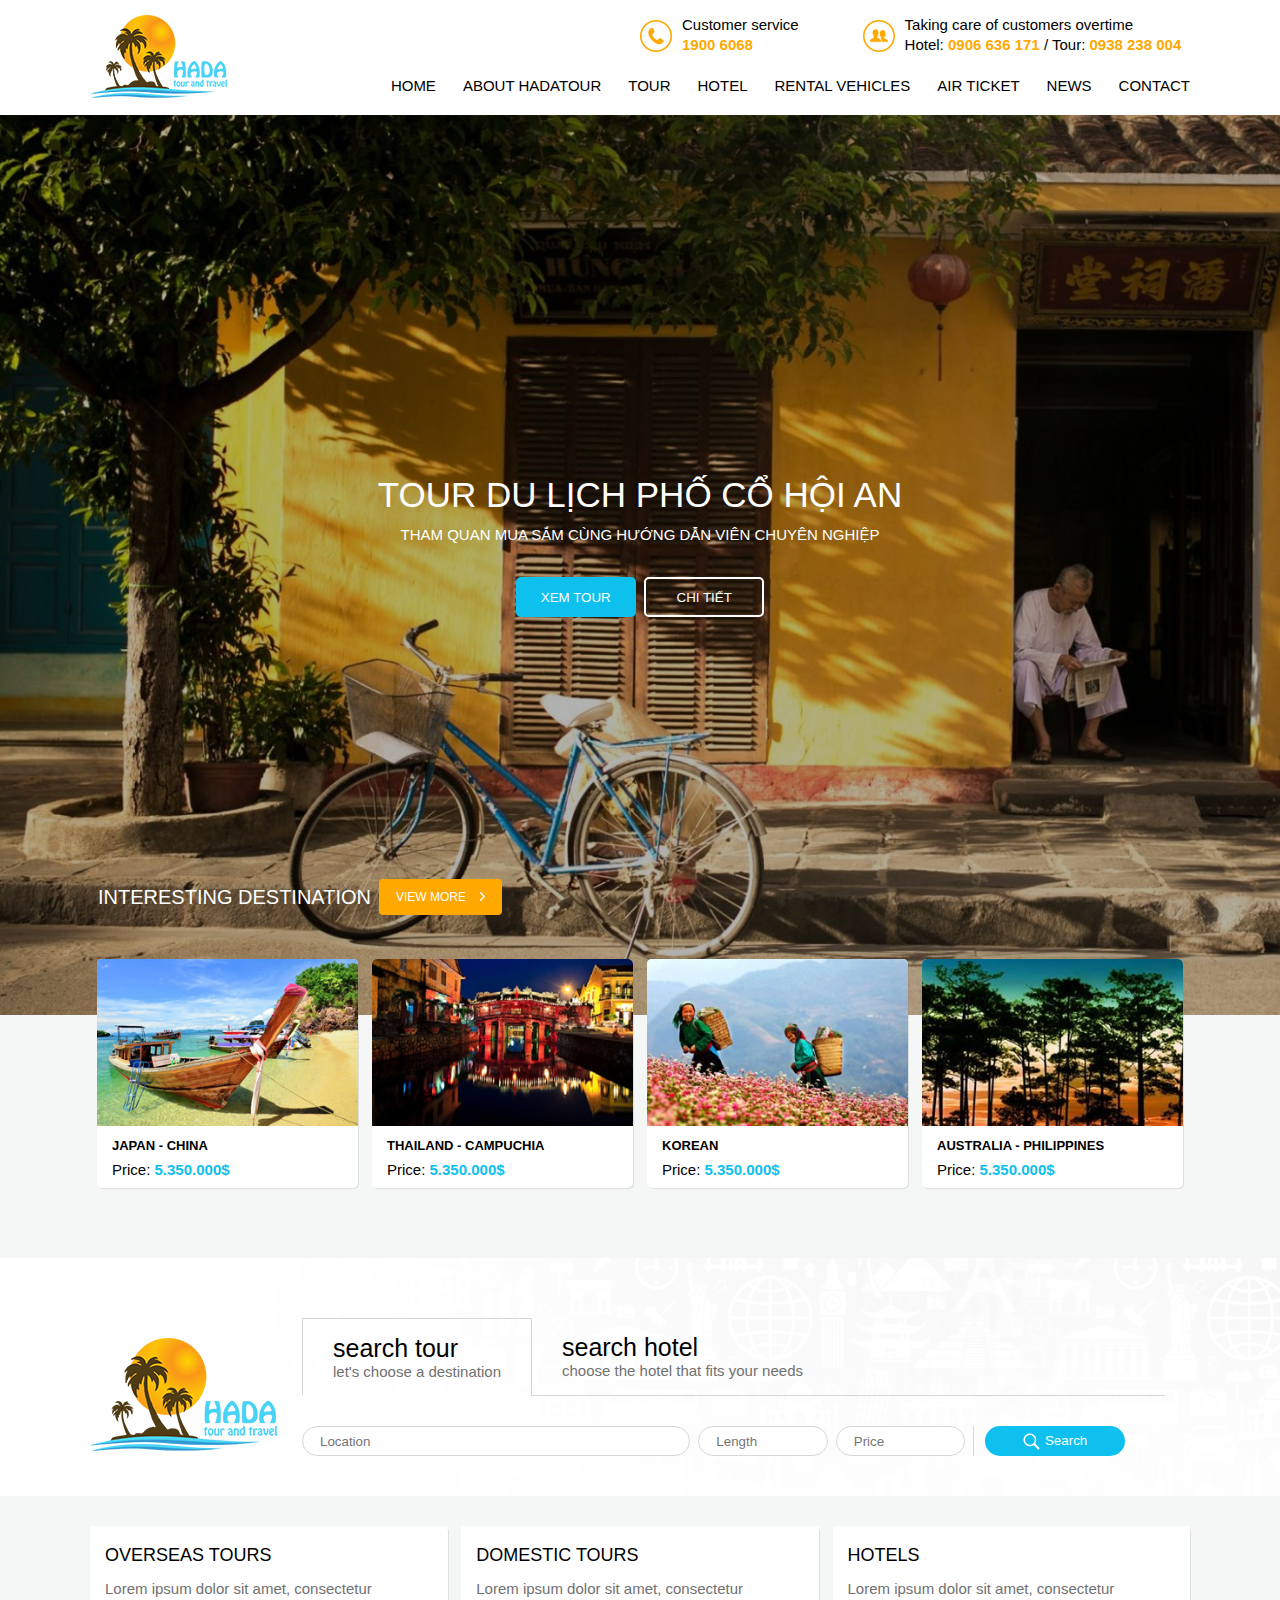
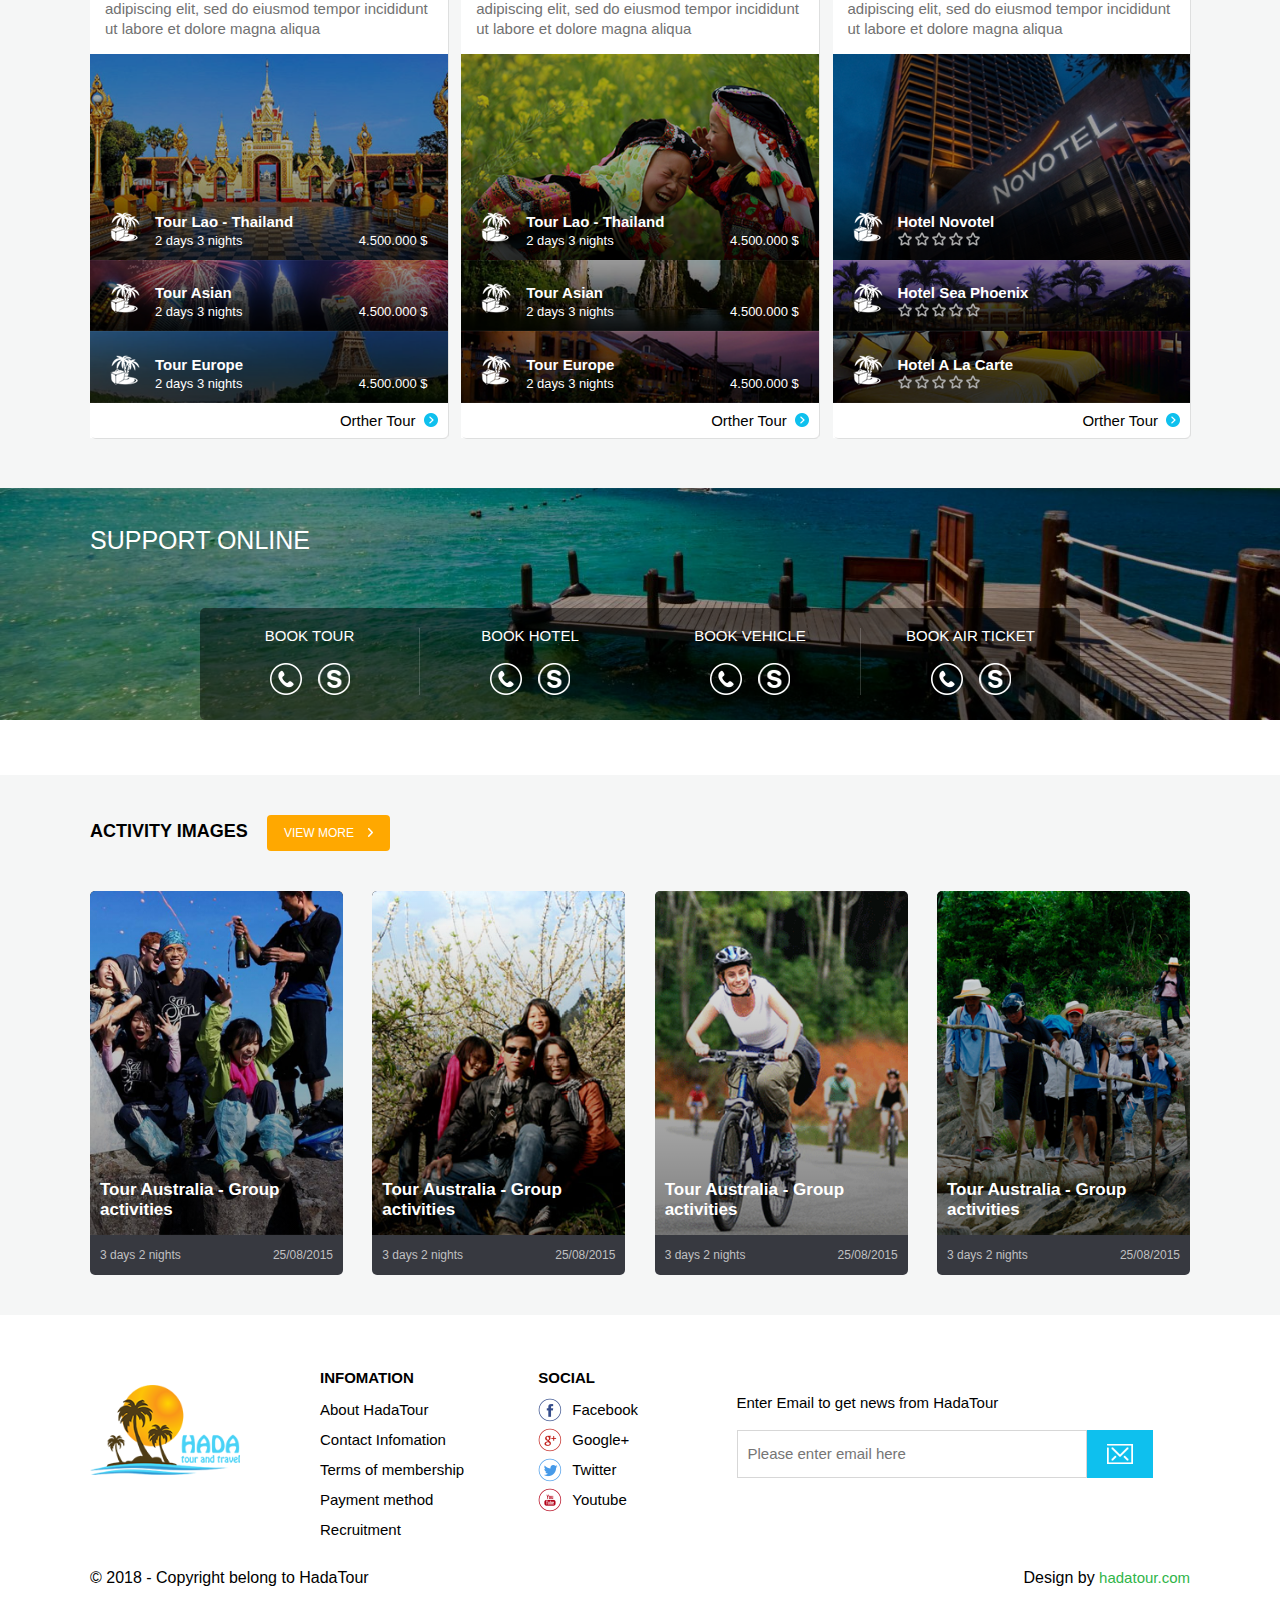
<file: HadaTour/index.html>
<!DOCTYPE html>
<html lang="en">
<head>
  <meta charset="UTF-8">
  <meta name="viewport" content="width=device-width, initial-scale=1.0">
  <meta http-equiv="X-UA-Compatible" content="ie=edge">
  <link rel="stylesheet" href="css/style.css">
  <title>Hada Tour</title>
</head>
<body>
  <header class="page-header">
    <div class="container">
      <a class="header-left" href="#"><img class="logo" src="images/logo.png" alt="logo"></a>
      <div class="header-right">
        <div class="contact">
          <div class="contact-element element-right">
            <span class="normal-text header-text">Taking care of customers overtime</span>
            <span class="normal-text header-text">Hotel: <span class="phone-number">0906 636 171</span> / Tour: <span class="phone-number">0938 238 004</span></span> 
          </div>
          <div class="contact-element element-left">
            <span class="normal-text header-text">Customer service</span>
            <span class="phone-number header-text">1900 6068</span>
          </div>
        </div>
        <nav class="nav-bar">
          <ul class="menu-list">
            <li class="menu-item"><a class="normal-text" href="#">home</a></li>
            <li class="menu-item"><a class="normal-text" href="#">about hadatour</a></li>
            <li class="menu-item"><a class="normal-text" href="#">tour</a></li>
            <li class="menu-item"><a class="normal-text" href="#">hotel</a></li>
            <li class="menu-item"><a class="normal-text" href="#">rental vehicles</a></li>
            <li class="menu-item"><a class="normal-text" href="#">air ticket</a></li>
            <li class="menu-item"><a class="normal-text" href="#">news</a></li>
            <li class="menu-item"><a class="normal-text" href="#">contact</a></li>
          </ul>
          <span class="icon-menu"></span>
        </nav>
      </div>
    </div>
  </header>
  <main class="page-main">
    <section class="destination">
      <div class="background">
        <div class="container">
          <div class="title-group">
            <h4 class="title-name">tour du lịch phố cổ hội an</h4>
            <p class="title-content">tham quan mua sắm cùng hướng dẫn viên chuyên nghiệp</p>
            <button class="btn btn-blue">xem tour</button>
            <button class="btn btn-detail">chi tiết</button>
          </div>
          <div class="destination-view-more">
            <h4 class="title">interesting destination</h4>
            <button class="btn btn-view-more"><span class="btn-name">view more</span></button>
          </div>
        </div>
      </div>
      <div class="destination-hot">
        <div class="container">
          <ul class="destination-list">
            <li class="destination-item">
              <article class="border-destination-item">
                <a href="#"><img class="destination-image" src="images/tour-1.png" alt="destination image"></a>
                <h4 class="destination-name"><a class="normal-text" href="#">japan - china</a></h4>
                <span class="destination-price">Price: <span class="price">5.350.000$</span></span>
              </article>
            </li>
            <li class="destination-item">
              <article class="border-destination-item">
                <a href="#"><img class="destination-image" src="images/tour-2.png" alt="destination image"></a>
                <h4 class="destination-name"><a class="normal-text" href="#">Thailand - campuchia</a></h4>
                <span class="destination-price">Price: <span class="price">5.350.000$</span></span>
              </article>
            </li>
            <li class="destination-item">
              <article class="border-destination-item">
                <a href="#"><img class="destination-image" src="images/tour-3.png" alt="destination image"></a>
                <h4 class="destination-name"><a class="normal-text" href="#">Korean</a></h4>
                <span class="destination-price">Price: <span class="price">5.350.000$</span></span>
              </article>
            </li>
            <li class="destination-item">
              <article class="border-destination-item">
                <a href="#"><img class="destination-image" src="images/tour-4.png" alt="destination image"></a>
                <h4 class="destination-name"><a class="normal-text" href="#">Australia - Philippines</a></h4>
                <span class="destination-price">Price: <span class="price">5.350.000$</span></span>
              </article>
            </li>
          </ul>
        </div>
      </div>
    </section>
    <section class="tab-search">
      <div class="container">
        <img class="logo" src="images/logo187x113.png" alt="logo">
        <div class="tab">
          <ul class="nav-tab">
            <li class="nav-item">
              <button class="btn btn-tab" id="tab-search-tour"><h4 class="normal-text title-btn">search tour</h4><span class="detail-btn">let's choose a destination</span></button>
            </li>
            <li class="nav-item">
              <button class="btn btn-tab" id="tab-search-hotel"><h4 class="normal-text title-btn">search hotel</h4><span class="detail-btn">choose the hotel that fits your needs</span></button>
            </li>
          </ul>
          <div id="search-tour" class="content-tab">
            <form class="form-search" action="">
              <input class="input-search" id="location-search" type="text" placeholder="Location">
              <input class="input-search" id="length-search" type="text" placeholder="Length">
              <input class="input-search" id="price-search" type="text" placeholder="Price">
              <span class="line"></span>
              <button class="btn btn-search" type="submit"><span class="icon-search"></span><span class="btn-name">Search</span></button>
            </form>
          </div>
          <div id="search-hotel" style="display: none;" class="content-tab">
            <form class="form-search" action="">
              <input class="input-search" id="location-search" type="text" placeholder="Location">
              <input class="input-search" id="name-search" type="text" placeholder="Name">
              <input class="input-search" id="price-search" type="text" placeholder="Price">
              <span></span>
              <button class="btn btn-search" type="submit"><span class="icon-search"></span><span class="btn-name">Search</span></button>
            </form>
          </div>
        </div>
      </div>
    </section>
    <section class="detail-tour">
      <div class="container">
        <ul class="detail-tour-list">
          <li class="detail-tour-item">
            <article class="item-border">
              <h4 class="detail-title">Overseas tours</h4>
              <p class="detail-content">Lorem ipsum dolor sit amet, consectetur adipiscing elit, sed do eiusmod tempor incididunt ut labore et dolore magna aliqua</p>
              <div class="group-info first">
                <img class="image-tour" src="images/tour-5.png" alt="image tour">
                <div class="infor-tour">
                  <h4 class="tour-name">Tour Lao - Thailand</h4>
                  <span class="tour-length">2 days 3 nights</span>
                  <span class="tour-price">4.500.000 $</span>
                </div>
              </div>
              <div class="group-info second">
                <img class="image-tour" src="images/tour-6.png" alt="image tour">
                <div class="infor-tour">
                  <h4 class="tour-name">Tour Asian</h4>
                  <span class="tour-length">2 days 3 nights</span>
                  <span class="tour-price">4.500.000 $</span>
                </div>
              </div>
              <div class="group-info thirt">
                <img class="image-tour" src="images/tour-7.png" alt="image tour">
                <div class="infor-tour">
                  <h4 class="tour-name">Tour Europe</h4>
                  <span class="tour-length">2 days 3 nights</span>
                  <span class="tour-price">4.500.000 $</span>
                </div>
              </div>
              <a class="normal-text" href="#"><span class="more-tour">Orther Tour</span></a>
            </article>
          </li>
          <li class="detail-tour-item">
            <article class="item-border">
              <h4 class="detail-title">domestic tours </h4>
              <p class="detail-content">Lorem ipsum dolor sit amet, consectetur adipiscing elit, sed do eiusmod tempor incididunt ut labore et dolore magna aliqua</p>
              <div class="group-info first">
                <img class="image-tour" src="images/tour-8.png" alt="image tour">
                <div class="infor-tour">
                  <h4 class="tour-name">Tour Lao - Thailand</h4>
                  <span class="tour-length">2 days 3 nights</span>
                  <span class="tour-price">4.500.000 $</span>
                </div>
              </div>
              <div class="group-info second">
                <img class="image-tour" src="images/tour-9.png" alt="image tour">
                <div class="infor-tour">
                  <h4 class="tour-name">Tour Asian</h4>
                  <span class="tour-length">2 days 3 nights</span>
                  <span class="tour-price">4.500.000 $</span>
                </div>
              </div>
              <div class="group-info thirt">
                <img class="image-tour" src="images/tour-10.png" alt="image tour">
                <div class="infor-tour">
                  <h4 class="tour-name">Tour Europe</h4>
                  <span class="tour-length">2 days 3 nights</span>
                  <span class="tour-price">4.500.000 $</span>
                </div>
              </div>
              <a class="normal-text" href="#"><span class="more-tour">Orther Tour</span></a>
            </article>
          </li>
          <li class="detail-tour-item">
            <article class="item-border">
              <h4 class="detail-title">Hotels</h4>
              <p class="detail-content">Lorem ipsum dolor sit amet, consectetur adipiscing elit, sed do eiusmod tempor incididunt ut labore et dolore magna aliqua</p>
              <div class="group-info first">
                <img class="image-tour" src="images/hotel-1.png" alt="image tour">
                <div class="infor-tour">
                  <h4 class="tour-name">Hotel Novotel</h4>
                  <span class="hotel-poin"></span>
                </div>
              </div>
              <div class="group-info second">
                <img class="image-tour" src="images/hotel-2.png" alt="image tour">
                <div class="infor-tour">
                  <h4 class="tour-name">Hotel Sea Phoenix</h4>
                  <span class="hotel-poin"></span>
                </div>
              </div>
              <div class="group-info thirt">
                <img class="image-tour" src="images/hotel-3.png" alt="image tour">
                <div class="infor-tour">
                  <h4 class="tour-name">Hotel A La Carte</h4>
                  <span class="hotel-poin"></span>
                </div>
              </div>
              <a class="normal-text" href="#"><span class="more-tour">Orther Tour</span></a>
            </article>
          </li>
        </ul>
      </div>
    </section>
    <section class="support-online">
      <div class="background">
        <div class="container">
          <h3 class="title">support online</h3>
          <ul class="support-online-list">
            <li class="support-online-item">
              <h3 class="name-support">book tour</h3>
              <div class="icon-group">
                <a href="#"><span class="icon icon-phone"></span></a>
                <a href="#"><span class="icon icon-s"></span></a>
              </div>
            </li>
            <li class="support-online-item">
              <h3 class="name-support">book hotel</h3>
              <div class="icon-group">
                <a href="#"><span class="icon icon-phone"></span></a>
                <a href="#"><span class="icon icon-s"></span></a>
              </div>
            </li>
            <li class="support-online-item">
              <h3 class="name-support">book vehicle</h3>
              <div class="icon-group">
                <a href="#"><span class="icon icon-phone"></span></a>
                <a href="#"><span class="icon icon-s"></span></a>
              </div>
            </li>
            <li class="support-online-item">
              <h3 class="name-support">book air ticket</h3>
              <div class="icon-group">
                <a href="#"><span class="icon icon-phone"></span></a>
                <a href="#"><span class="icon icon-s"></span></a>
              </div>
            </li>
          </ul>
        </div>
      </div>
    </section>
    <section class="activity-images">
      <div class="container">
        <div class="group-head">
          <h4 class="title">activity images</h4>
          <button class="btn btn-view-more"><span class="btn-name">view more</span></button>
        </div>
        <ul class="tour-group-list">
          <li class="tour-group-item">
            <article class="tour-group-border">
              <div class="group-image">
                <a href="#"><img class="activity-image" src="images/activity-img-1.png" alt="activity image"></a>
                <p class="image-name">Tour Australia - Group<span class="break">activities</span></p>
              </div>
              <div class="text-bottom">
                <span class="length-tour">3 days 2 nights</span>
                <span class="date-tour">25/08/2015</span>
              </div>
            </article>
          </li>
          <li class="tour-group-item">
            <article class="tour-group-border">
              <div class="group-image">
                <a href="#"><img class="activity-image" src="images/activity-img-2.png" alt="activity image"></a>
                <p class="image-name">Tour Australia - Group<span class="break">activities</span></p>
              </div>
              <div class="text-bottom">
                <span class="length-tour">3 days 2 nights</span>
                <span class="date-tour">25/08/2015</span>
              </div>
            </article>
          </li>
          <li class="tour-group-item">
            <article class="tour-group-border">
              <div class="group-image">
                <a href="#"><img class="activity-image" src="images/activity-img-3.png" alt="activity image"></a>
                <p class="image-name">Tour Australia - Group<span class="break">activities</span></p>
              </div>
              <div class="text-bottom">
                <span class="length-tour">3 days 2 nights</span>
                <span class="date-tour">25/08/2015</span>
              </div>
            </article>
          </li>
          <li class="tour-group-item">
            <article class="tour-group-border">
              <div class="group-image">
                <a href="#"><img class="activity-image" src="images/activity-img-4.png" alt="activity image"></a>
                <p class="image-name">Tour Australia - Group<span class="break">activities</span></p>
              </div>
              <div class="text-bottom">
                <span class="length-tour">3 days 2 nights</span>
                <span class="date-tour">25/08/2015</span>
              </div>
            </article>
          </li>
        </ul>
      </div>
    </section>
  </main>
  <footer class="page-footer">
    <div class="main-footer">
      <div class="container">
        <img class="logo" src="images/logo187x113.png" alt="logo">
        <ul class="footer-list footer-element">
          <li class="footer-item">
            <h4 class="title">infomation</h4>
            <ul class="list">
              <li class="item infor-item"><a class="normal-text" href="#">About HadaTour</a></li>
              <li class="item infor-item"><a class="normal-text" href="#">Contact Infomation</a></li>
              <li class="item infor-item"><a class="normal-text" href="#">Terms of membership</a></li>
              <li class="item infor-item"><a class="normal-text" href="#">Payment method</a></li>
              <li class="item infor-item"><a class="normal-text" href="#">Recruitment</a></li>
            </ul>
          </li>
          <li class="footer-item">
            <h4 class="title">social</h4>
            <ul class="list">
              <li class="item social-item"><a class="normal-text" href="#"><span class="icon icon-fb"></span>Facebook</a></li>
              <li class="item social-item"><a class="normal-text" href="#"><span class="icon icon-ggplus"></span>Google+</a></li>
              <li class="item social-item"><a class="normal-text" href="#"><span class="icon icon-tw"></span>Twitter</a></li>
              <li class="item social-item"><a class="normal-text" href="#"><span class="icon icon-yt"></span>Youtube</a></li>
            </ul>
          </li>
        </ul>
        <div class="email-form footer-element">
          <p class="normal-text guide">Enter Email to get news from HadaTour</p>
          <form class="set-mail-form" action="">
            <input class="input-mail" type="text" placeholder="Please enter email here">
            <button class="btn btn-set-email" type="submit"><span class="icon-mail"></span></button>
          </form>
        </div>
      </div>
    </div>
    <div class="bottom-footer">
      <div class="container">
        <p class="normal-text left-side">© 2018 - Copyright belong to HadaTour</p>
        <p class="normal-text right-side">Design by <a class="normal-text text-green" href="#">hadatour.com</a></p>
      </div>
    </div>
  </footer>
</body>
</html>
</file>
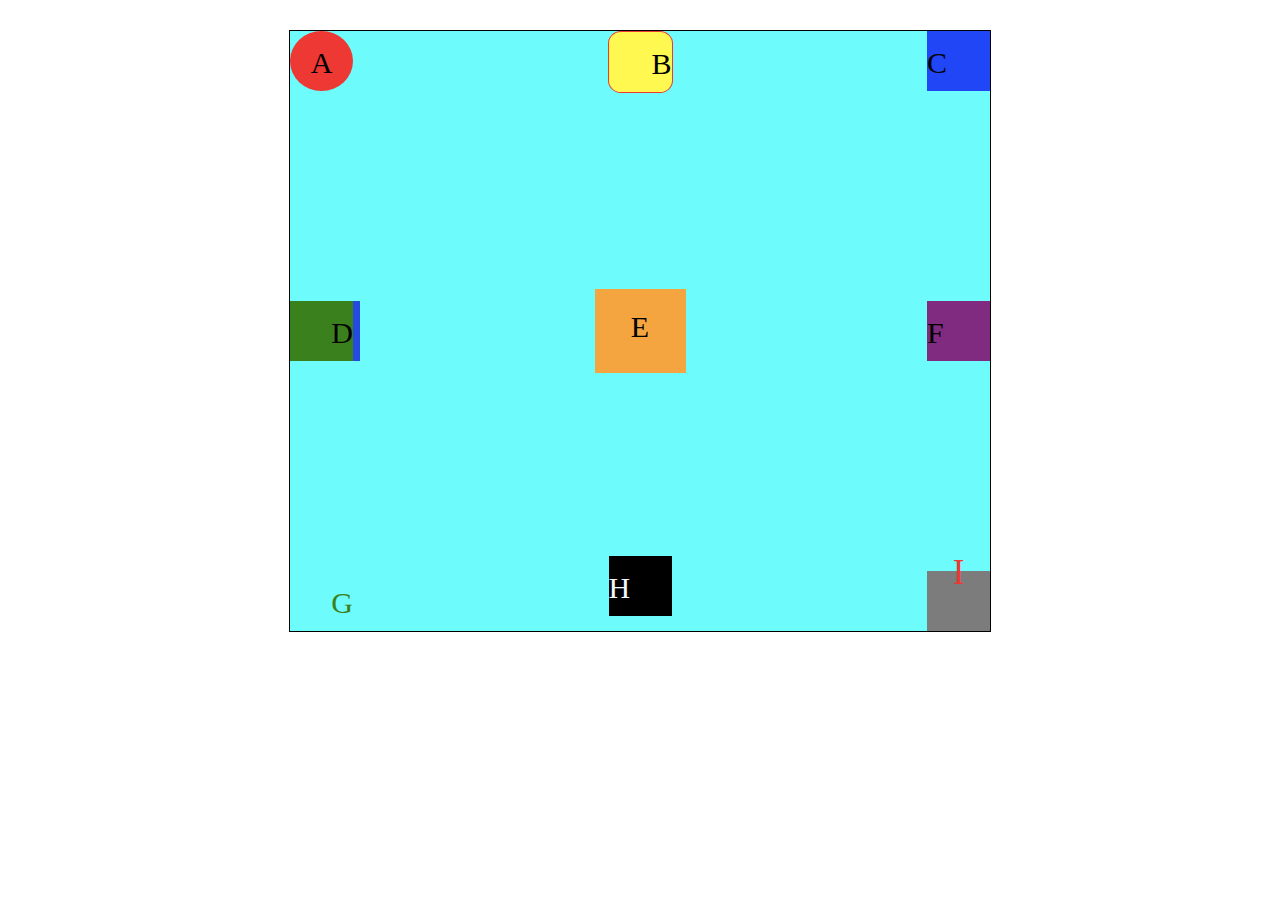
<file: Lesson2CSS/index.html>
<!DOCTYPE html>
<html lang="en">
<head>
  <meta charset="UTF-8">
  <meta name="viewport" content="width=device-width, initial-scale=1.0">
  <meta http-equiv="X-UA-Compatible" content="ie=edge">
  <link rel="stylesheet" href="css/style.css">
  <title>Ex2 CSS</title>
</head>
<body>
  <div class="content">
    <div class="box box-row-left" id="box-a"><p>a</p></div>
    <div class="box box-row-middle" id="box-b"><p>b</p></div>
    <div class="box box-row-right" id="box-c"><p>c</p></div>
    <div class="box box-row-left line-middle" id="box-d"><p>d</p></div>
    <div class="box box-row-middle line-middle" id="box-e"><p>e</p></div>
    <div class="box box-row-right line-middle" id="box-f"><p>f</p></div>
    <div class="box box-row-left line-bottom" id="box-g"><p>g</p></div>
    <div class="box box-row-middle line-bottom" id="box-h"><p>h</p></div>
    <div class="box box-row-right line-bottom" id="box-i"><p>i</p></div>
  </div>
</body>
</html>
</file>
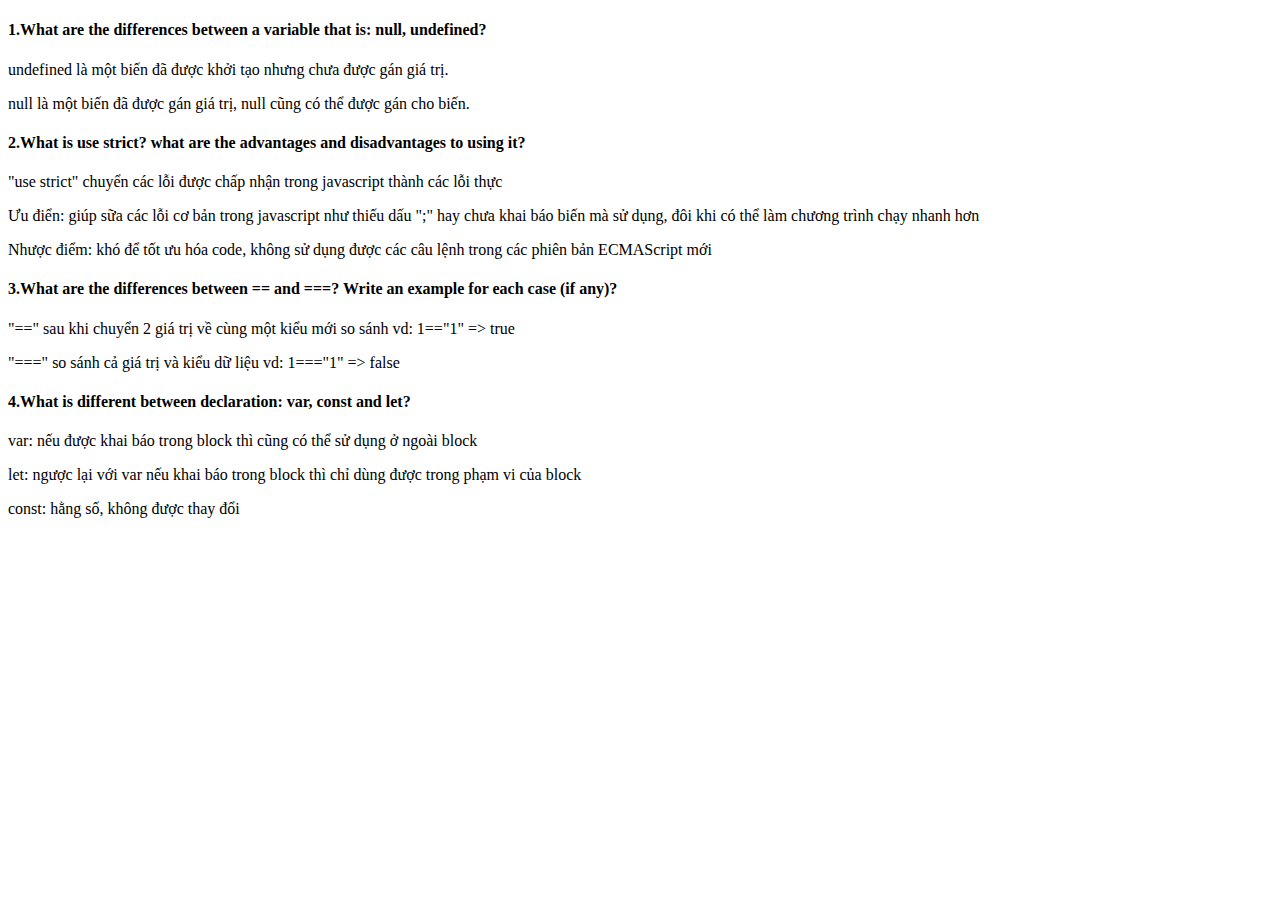
<file: Lesson3JavaScript/index.html>
<!DOCTYPE html>
<html lang="en">
<head>
    <meta charset="UTF-8">
    <meta name="viewport" content="width=device-width, initial-scale=1.0">
    <meta http-equiv="X-UA-Compatible" content="ie=edge">
    <script src="js/myjs.js" type="text/script"></script>
    <title>Ex3</title>
</head>
<body>
    <h4>1.What are the differences between a variable that is: null, undefined?</h4>
    <p>undefined là một biến đã được khởi tạo nhưng chưa được gán giá trị.<p>
    <p>null là một biến đã được gán giá trị, null cũng có thể được gán cho biến.</p>
    <h4>2.What is use strict? what are the advantages and disadvantages to using it?</h4>
    <p>"use strict" chuyển các lỗi được chấp nhận trong javascript thành các lỗi thực</p>
    <p>Ưu điển: giúp sữa các lỗi cơ bản trong javascript như thiếu dấu ";" hay chưa khai báo biến mà sử dụng, đôi khi có thể làm chương trình chạy nhanh hơn</p>
    <p>Nhược điểm: khó để tốt ưu hóa code, không sử dụng được các câu lệnh trong các phiên bản ECMAScript mới</p>
    <h4>3.What are the differences between == and ===? Write an example for each case (if any)?</h4>
    <p> "==" sau khi chuyển 2 giá trị về cùng một kiểu mới so sánh vd: 1=="1" => true<p>
    <p>"===" so sánh cả giá trị và kiểu dữ liệu vd: 1==="1" => false</p>
    <h4>4.What is different between declaration: var, const and let?</h4>
    <p>var: nếu được khai báo trong block thì cũng có thể sử dụng ở ngoài block</p>
    <p>let: ngược lại với var nếu khai báo trong block thì chỉ dùng được trong phạm vi của block</p>
    <p>const: hằng số, không được thay đổi</p>
</body>
</html>
</file>
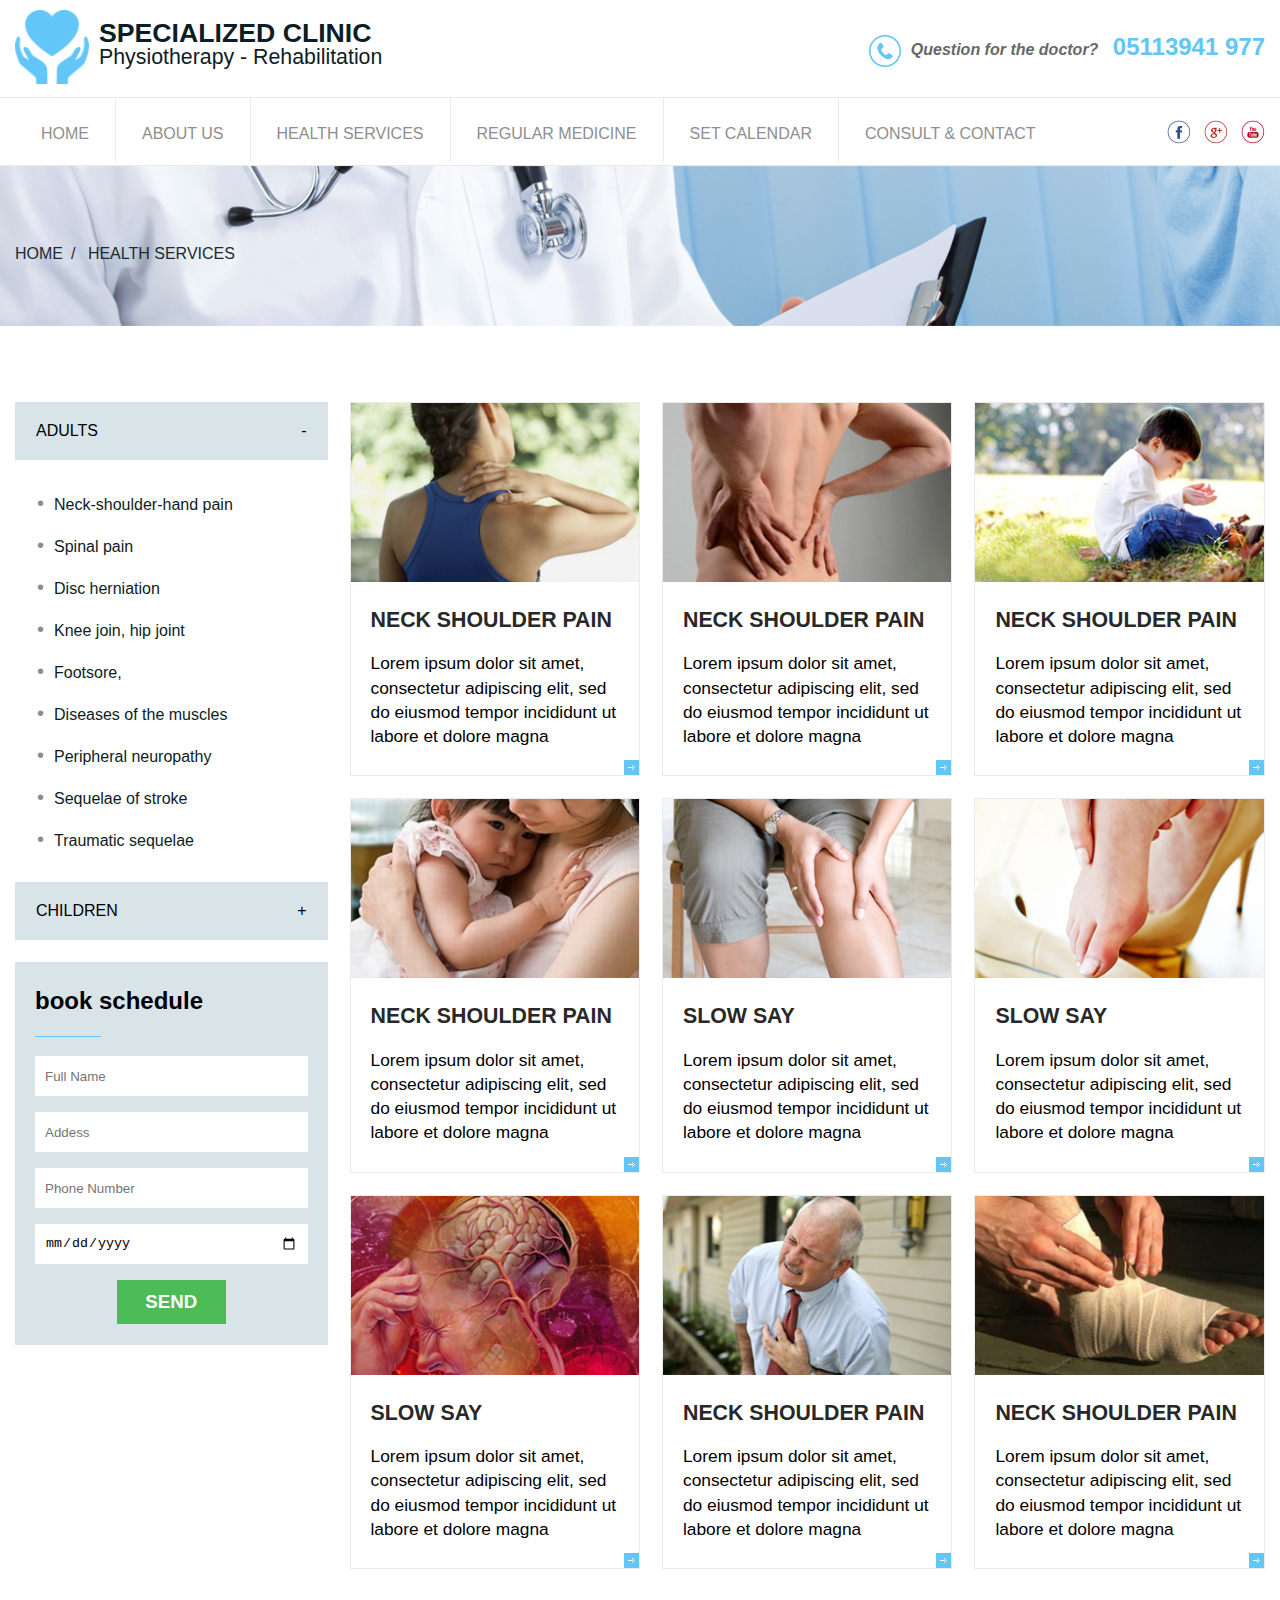
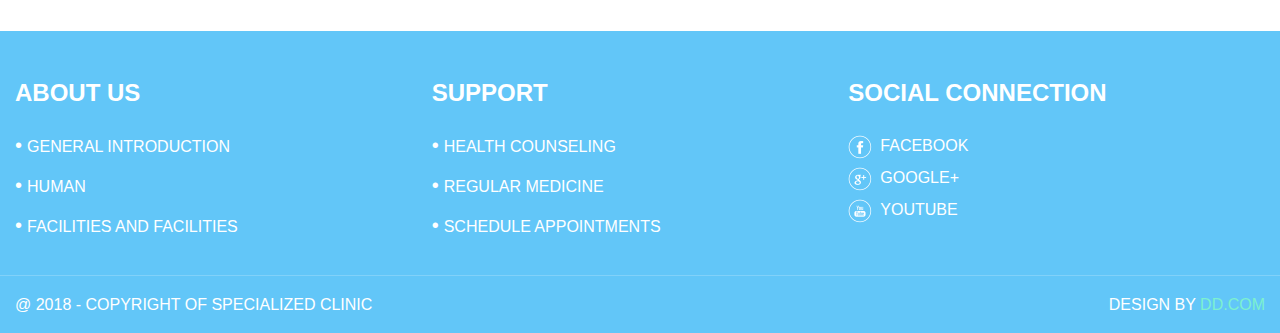
<file: Lesson5SCSS/index.html>
<!DOCTYPE html>
<html lang="en">
<head>
  <meta charset="UTF-8">
  <meta name="viewport" content="width=device-width, initial-scale=1.0">
  <meta http-equiv="X-UA-Compatible" content="ie=edge">
  <link rel="stylesheet" href="css/style.css">
  <title>Services</title>
</head>
<body>
  <header class="page-header">
    <div class="container">
      <div class="logo">
        <a href="#"><img class="image-logo" src="images/logo.png" alt="logo"></a>
        <div class="text-logo">
          <h1><a href="#">Specialized Clinic</a></h1>
          <a href="#"><span>Physiotherapy - Rehabilitation</span></a>
        </div>
      </div>
      <p class="contact">Question for the doctor? <span>05113941 977</span></p>
    </div> 
    <nav class="navigation">
      <div class="container">
        <ul class="menu-list">
          <li class="menu-item"><a href="#">Home</a></li>
          <li class="menu-item"><a href="#">About Us</a></li>
          <li class="menu-item"><a href="#">Health Services</a></li>
          <li class="menu-item"><a href="#">Regular Medicine</a></li>
          <li class="menu-item"><a href="#">Set Calendar</a></li>
          <li class="menu-item"><a href="#">Consult & Contact</a></li>
        </ul>
        <ul class="social-list">
          <li class="social-item"><a href="#"><span class="icon-youtube"></span></a></li>
          <li class="social-item"><a href="#"><span class="icon-google"></span></a></li>
          <li class="social-item"><a href="#"><span class="icon-facebook"></span></a></li>
        </ul>
        <a href="#"><span class="icon-menu"></span></a>
      </div>
    </nav>
  </header>
  <main class="page-main">
    <section class="breadcrumb">
      <div class="container">
        <ul class="breadcrumb-list">
          <li class="breadcrumb-item"><a href="#">Home</a></li>
          <li class="breadcrumb-item">Health Services</li>
        </ul>
      </div>
    </section>
    <section class="page-main-content">
      <div class="container">
        <aside class="sidebar-left">
          <ul class="sidebar-left-list">
            <li class="sidebar-left-item">
              <h4>Adults<span>-</span></h4>
              <ul class="adults-list">
                <li class="adults-item"><a href="#">Neck-shoulder-hand pain</a></li>
                <li class="adults-item"><a href="#">Spinal pain</a></li>
                <li class="adults-item"><a href="#">Disc herniation</a></li>
                <li class="adults-item"><a href="#">Knee join, hip joint</a></li>
                <li class="adults-item"><a href="#">Footsore,</a></li>
                <li class="adults-item"><a href="#">Diseases of the muscles</a></li>
                <li class="adults-item"><a href="#">Peripheral neuropathy</a></li>
                <li class="adults-item"><a href="#">Sequelae of stroke</a></li>
                <li class="adults-item"><a href="#">Traumatic sequelae</a></li>
              </ul>
            </li>
            <li class="sidebar-left-item">
              <h4>Children<span>+</span></h4>
            </li>
            <div class="sidebar-left-form">
              <h4>book schedule</h4>
              <span class="line"></span>
              <form class="form-book-schedule" action="">
                <input class="input-left-sidebar" type="text" placeholder="Full Name">
                <input class="input-left-sidebar" type="text" placeholder="Addess">
                <input class="input-left-sidebar" type="text" placeholder="Phone Number">
                <input class="input-left-sidebar" type="date" placeholder="Time">
                <input type="submit" value="send">
              </form>
            </div>
          </ul>
        </aside>
        <div class="service">
          <ul class="service-list">
            <li class="service-item">
              <div class="border-service-item">
                <a href="#"><img src="images/image4.png" alt="service image"></a>
                <h4><a href="#">Neck Shoulder Pain</a></h4>
                <p>Lorem ipsum dolor sit amet, consectetur adipiscing elit, sed do eiusmod tempor incididunt ut labore et dolore magna</p>
                <a href="#"><span class="icon-more"></span></a>
              </div>
            </li>
            <li class="service-item">
              <div class="border-service-item">
                <a href="#"><img src="images/image7.png" alt="service image"></a>
                <h4><a href="#">Neck Shoulder Pain</a></h4>
                <p>Lorem ipsum dolor sit amet, consectetur adipiscing elit, sed do eiusmod tempor incididunt ut labore et dolore magna</p>
                <a href="#"><span class="icon-more"></span></a>
              </div>
            </li>
            <li class="service-item">
              <div class="border-service-item">
                <a href="#"><img src="images/image1.png" alt="service image"></a>
                <h4><a href="#">Neck Shoulder Pain</a></h4>
                <p>Lorem ipsum dolor sit amet, consectetur adipiscing elit, sed do eiusmod tempor incididunt ut labore et dolore magna</p>
                <a href="#"><span class="icon-more"></span></a>
              </div>
            </li>
            <li class="service-item">
              <div class="border-service-item">
                <a href="#"><img src="images/image8.png" alt="service image"></a>
                <h4><a href="#">Neck Shoulder Pain</a></h4>
                <p>Lorem ipsum dolor sit amet, consectetur adipiscing elit, sed do eiusmod tempor incididunt ut labore et dolore magna</p>
                <a href="#"><span class="icon-more"></span></a>
              </div>
            </li>
            <li class="service-item">
              <div class="border-service-item">
                <a href="#"><img src="images/image6.png" alt="service image"></a>
                <h4><a href="#">Slow Say</a></h4>
                <p>Lorem ipsum dolor sit amet, consectetur adipiscing elit, sed do eiusmod tempor incididunt ut labore et dolore magna</p>
                <a href="#"><span class="icon-more"></span></a>
              </div>
            </li>
            <li class="service-item">
              <div class="border-service-item">
                <a href="#"><img src="images/image3.png" alt="service image"></a>
                <h4><a href="#">Slow Say</a></h4>
                <p>Lorem ipsum dolor sit amet, consectetur adipiscing elit, sed do eiusmod tempor incididunt ut labore et dolore magna</p>
                <a href="#"><span class="icon-more"></span></a>
              </div>
            </li>
            <li class="service-item">
              <div class="border-service-item">
                <a href="#"><img src="images/image5.png" alt="service image"></a>
                <h4><a href="#">Slow Say</a></h4>
                <p>Lorem ipsum dolor sit amet, consectetur adipiscing elit, sed do eiusmod tempor incididunt ut labore et dolore magna</p>
                <a href="#"><span class="icon-more"></span></a>
              </div>
            </li>
            <li class="service-item">
              <div class="border-service-item">
                <a href="#"><img src="images/image9.png" alt="service image"></a>
                <h4><a href="#">Neck Shoulder Pain</a></h4>
                <p>Lorem ipsum dolor sit amet, consectetur adipiscing elit, sed do eiusmod tempor incididunt ut labore et dolore magna</p>
                <a href="#"><span class="icon-more"></span></a>
              </div>
            </li>
            <li class="service-item">
              <div class="border-service-item">
                <a href="#"><img src="images/image2.png" alt="service image"></a>
                <h4><a href="#">Neck Shoulder Pain</a></h4>
                <p>Lorem ipsum dolor sit amet, consectetur adipiscing elit, sed do eiusmod tempor incididunt ut labore et dolore magna</p>
                <a href="#"><span class="icon-more"></span></a>
              </div>
            </li>
          </ul>
        </div>
      </div>
    </section>
  </main>
  <footer class="page-footer">
    <div class="container">
      <section class="information">
        <ul class="information-list">
          <li class="information-item">
            <h4>About Us</h4>
            <ul class="footer-list">
              <li class="footer-list-item"><a href="#">General Introduction</a></li>
              <li class="footer-list-item"><a href="#">Human</a></li>
              <li class="footer-list-item"><a href="#">Facilities And Facilities</a></li>
            </ul>
          </li>
          <li class="information-item">
            <h4>Support</h4>
            <ul class="footer-list">
              <li class="footer-list-item"><a href="#">Health Counseling</a></li>
              <li class="footer-list-item"><a href="#">Regular Medicine</a></li>
              <li class="footer-list-item"><a href="#">Schedule Appointments</a></li>
            </ul>
          </li>
          <li class="information-item">
            <h4>Social connection</h4>
            <ul class="footer-list">
              <li class="social-item-footer"><a href="#"><span class="icon-footer-facebook"></span>Facebook</a></li>
              <li class="social-item-footer"><a href="#"><span class="icon-footer-google"></span>Google+</a></li>
              <li class="social-item-footer"><a href="#"><span class="icon-footer-youtube"></span>Youtube</a></li>
            </ul>
          </li>
        </ul>
      </section>
    </div>
    <div class="license">
      <div class="container">
        <p>@ 2018 - copyright of specialized clinic</p>
        <span>design by <a href="#">dd.com</a></span>
      </div>
    </div>
  </footer>
</body>
</html>
</file>
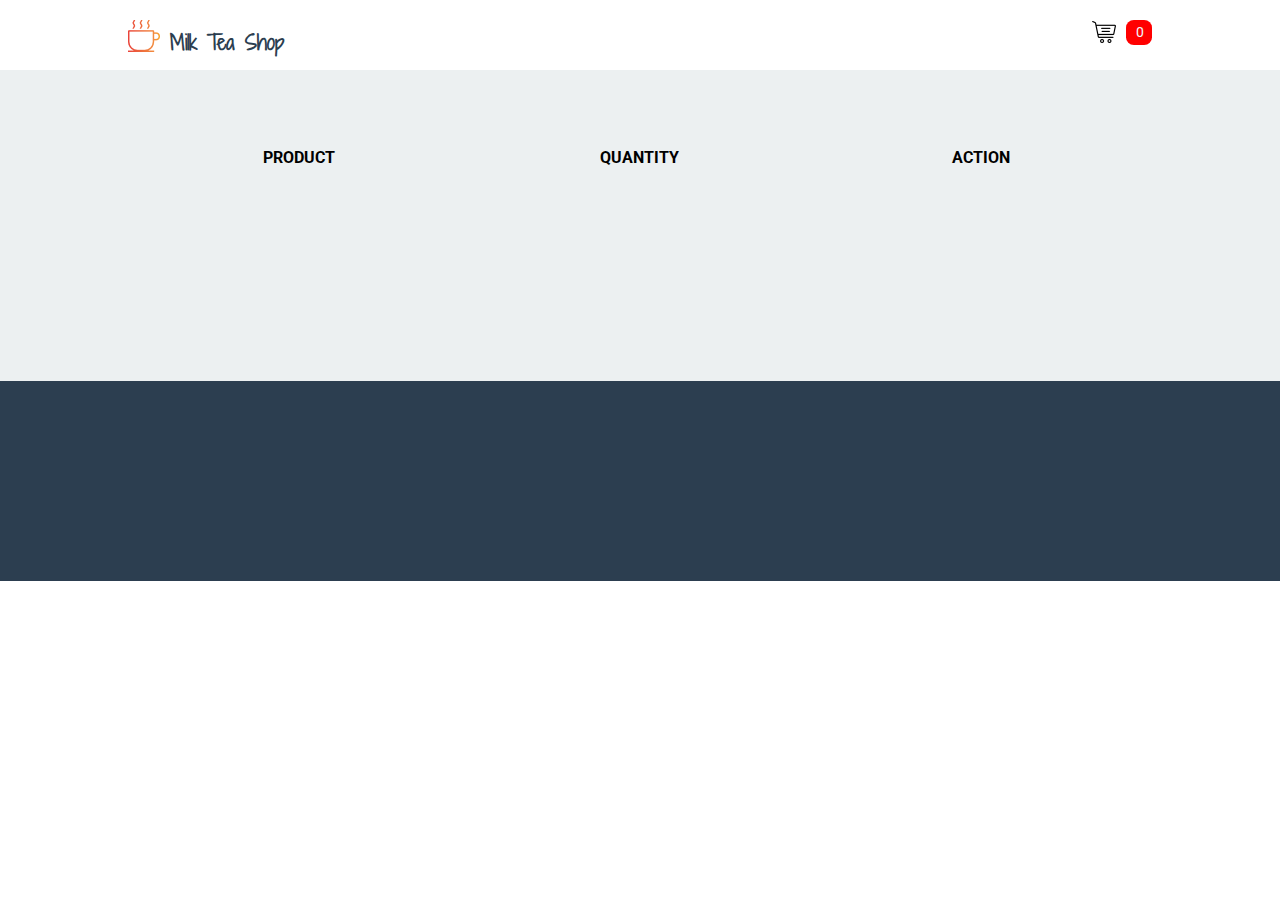
<file: Lesson4DOM+POM/cart.html>
<!DOCTYPE html>
<html lang="en">
<head>
  <meta charset="UTF-8">
  <meta name="viewport" content="width=device-width, initial-scale=1.0">
  <meta http-equiv="X-UA-Compatible" content="ie=edge">
  <link href="https://fonts.googleapis.com/css?family=Roboto|Shadows+Into+Light+Two" rel="stylesheet">
  <link rel="stylesheet" href="css/reset.css">
  <link rel="stylesheet" href="css/cartstyle.css">
  <title>Shopping Carts</title>
</head>
<body>
  <header class="page-header">
    <div class="container">
      <div class="header-main">
        <a href="product.html">
          <img class="logo header-left" src="images/logo.png" alt="logo">
          <span class="text-logo header-left">Milk Tea Shop</span>
        </a>
        <span class="cart-count header-right">1</span>
        <a href="#"></a><span class="icon-cartshop header-right"></span></a>
      </div>
    </div>
  </header>
  <main class="page-main">
    <div class="container">
      <table class="cart-table">
          <thead class="header-table">
            <tr>
              <th class="header-table-row">product</th>
              <th class="header-table-row">quantity</th>
              <th class="header-table-row">action</th>
            </tr>
          </thead>
          <tbody id="body-table"></tbody>
      </table>
    </div>
  </main>
  <footer class="page-footer"></footer>
  <script src="js/myjs.js"></script>
</body>
</html>
</file>
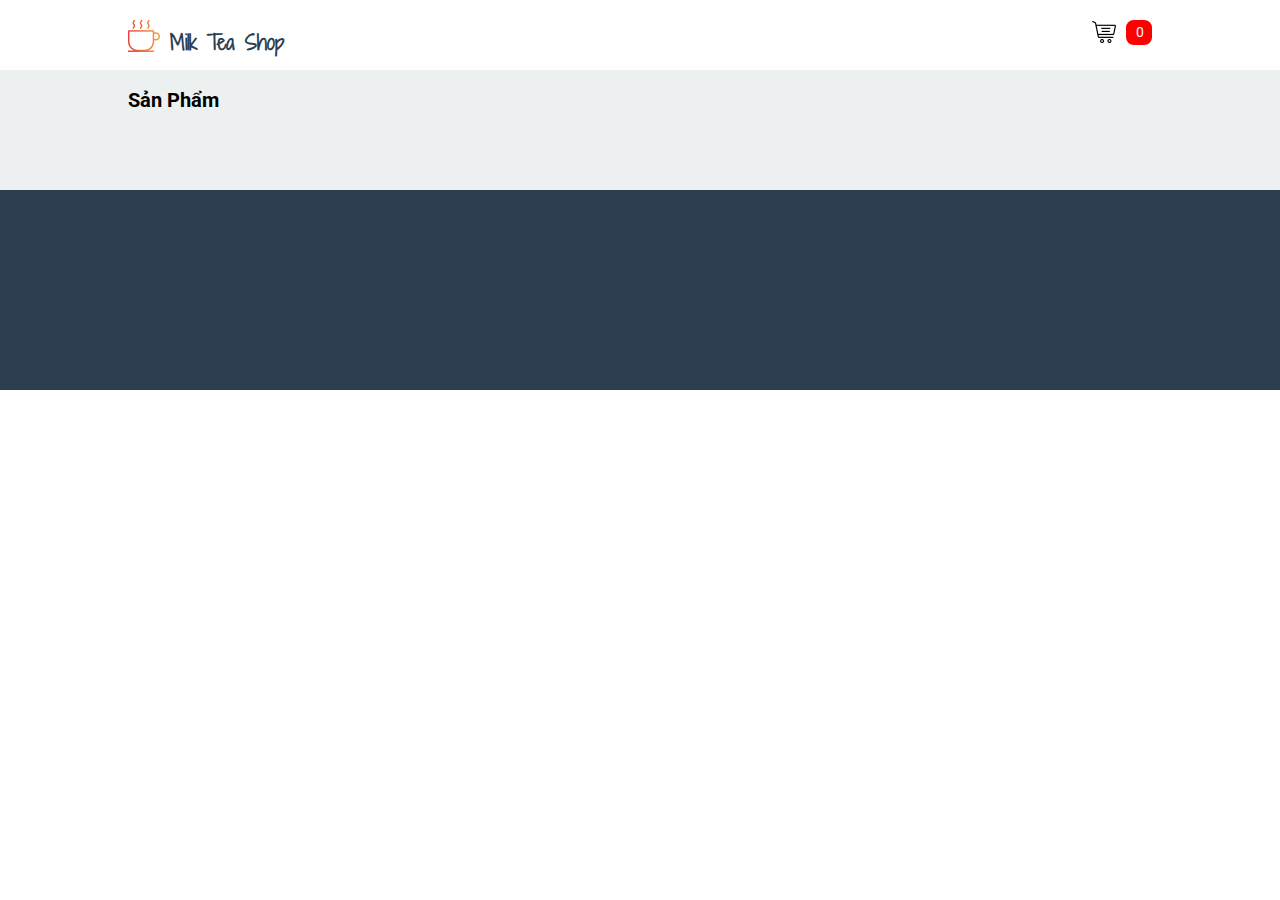
<file: Lesson4DOM+POM/product.html>
<!DOCTYPE html>
<html lang="en">
<head>
  <meta charset="UTF-8">
  <meta name="viewport" content="width=device-width, initial-scale=1.0">
  <meta http-equiv="X-UA-Compatible" content="ie=edge">
  <link href="https://fonts.googleapis.com/css?family=Roboto|Shadows+Into+Light+Two" rel="stylesheet">
  <link rel="stylesheet" href="css/reset.css">
  <link rel="stylesheet" href="css/productstyle.css">
  <title>Milk Tea Shop</title>
</head>
<body>
  <header class="page-header">
    <div class="container">
      <div class="header-main">
        <a href="#">
          <img class="logo header-left" src="images/logo.png" alt="logo">
          <span class="text-logo header-left">Milk Tea Shop</span>
        </a>
        <span class="cart-count header-right">0</span>
        <a href="cart.html"><span class="icon-cartshop header-right"></span></a>
      </div>
    </div>
  </header>
  <main class="page-main">
    <div class="container">
      <h4 class="title-page-main">Sản Phẩm</h4>
      <section class="product">
        <ul class="product-list" id="ul-list"></ul>
      </section>
    </div>
  </main>
  <footer class="page-footer"></footer>
  <script src="js/myjs.js"></script>
</body>
</html>
</file>
<file: Lesson2CSS/css/style.css>
.content {
  max-width: 700px;
  height: 600px;
  border: 1px solid;
  margin: 30px auto;
  background: #6dfbfb;
  position: relative;
}

.box {
  width: 9%;
  height: 10%;
  position: absolute;
}

.box-row-right {
  right: 0;
}

.box-row-middle {
  margin: 0 auto;
  left: 0;
  right: 0;
}

.line-middle {
 margin: auto auto;
 bottom: 0;
 top: 0;
}

.line-bottom {
  bottom: 0;
}

#box-a {
  border-radius: 50%;
  background: #ed3833;
  font-size: 30px;
  text-align: center;
  line-height: 10%;
  text-transform: uppercase;
}

#box-b {
  border-radius: 20%;
  border-color: #ed3833;
  background: #fef851;
  font-size: 30px;
  text-align: right;
  text-transform: uppercase;
  border: 1px solid;
  line-height: 10%;
  border-color: #ed3833;
}

#box-c {
  background: #2046f5;
  font-size: 30px;
  line-height: 10%;
  text-align: left;
  text-transform: uppercase;
}

#box-d {
  background: #3a811d;
  border-right: 7px solid;
  border-right-color: #234cdf;
  font-size: 30px;
  line-height: 10%;
  text-align: right;
  text-transform: uppercase;
}

#box-e {
  width: 13%;
  height: 14%;
  background: #f5a540;
  font-size: 30px;
  text-align: center;
  text-transform: uppercase;
  line-height: 50%;
}

#box-f {
  background: #812b80;
  font-size: 30px;
  text-align: left;
  text-transform: uppercase;
  line-height: 10%;
}

#box-g {
  background: #6dfbfb;
  font-size: 30px;
  color: #3a811d;
  text-align: right;
  text-transform: uppercase;
  line-height: 10%;
}

#box-h {
  background: #000000;
  text-transform: uppercase;
  color: aliceblue;
  font-size: 30px;
  margin-bottom: 15px;
  text-align: left;
  line-height: 10%;
}

#box-i {
  background: #7c7c7c;
  text-transform: uppercase;
  font-size: 35px;
  color: #ed3833;
  text-align: center;
}

#box-i p {
  margin-top: -18px;
}
</file>
<file: Lesson4DOM+POM/css/cartstyle.css>
body {
  font-family: 'Roboto', sans-serif;
}

.container {
  max-width: 1024px;
  margin: 0 auto;
}

.container::after {
  clear: both;
}

td {
  height: inherit;
}

.page-header {
  width: 100%;
  position: fixed;
  background: #ffffff;
  margin-top: 0;
}

.header-main {
  padding-top: 20px;
  width: 100%;
  height: 50px;
}

.header-left {
  float: left;
}

.header-right {
  float: right;
  padding-left: 10px;
}

.logo {
  width: 32px;
  height: 32px;
}

.text-logo {
  padding-top: 12px;
  padding-left: 10px;
  color: #2c3e50;
  font-size: 20px;
  font-weight: bold;
  font-family: 'Shadows Into Light Two', cursive;
}

.icon-cartshop {
  width: 24px;
  height: 24px;
  background: url("../images/shopping-cart.png") no-repeat;
  display: block;
}

.cart-count {
  width: 16px;
  height: 20px;
  padding-top: 5px;
  font-size: 14px;
  border-radius: 30%;
  background: red;
  color: aliceblue;
}

.page-main {
  padding: 150px 0;
  overflow: auto;
  background: #ecf0f1;
}

.cart-table {
  width: 100%;
}

.header-table {
  text-transform: uppercase;
  font-weight: bold;
}

.header-table-row {
  padding-bottom: 15px;
  box-sizing: border-box;
  width: calc(100%/3);
}

#body-table {
  background: #ffffff;
  height: 50px;
}

.body-table-row {
  border: solid 1px;
  border-color: #bdc3c7;
}

.body-table-column {
  vertical-align: middle;
}

.image-product {
  width: 50%;
  height: auto;
  box-sizing: border-box;
}

.image-product>img {
  width: 100%;
  float: left;
}

.product-price {
  float: left;
}

.product-name {
  font-weight: bold;
}

.product-description {
  width: 50%;
  padding: 7px;
  float: left;
  box-sizing: border-box;
  line-height: 20px;
}

.product-quantity {
  text-align: center;
}

.icon-delete-border {
  text-align: center;
}

.icon-delete {
  width: 32px;
  height: 32px;
  background: url('../images/icon-delete.png') no-repeat;
  display: inline-block;
}

.page-footer {
  height: 200px;
  background: #2c3e50;
}
</file>
<file: Lesson4DOM+POM/css/productstyle.css>
body {
  font-family: 'Roboto', sans-serif;
}

.container {
  max-width: 1024px;
  margin: 0 auto;
}

.container::after {
  clear: both;
}

a {
  text-decoration: none;
  color: black;
}

.page-header {
  width: 100%;
  position: fixed;
  background: #ffffff;
}

.header-main {
  padding-top: 20px;
  width: 100%;
  height: 50px;
}

.header-left {
  float: left;
}

.logo {
  width: 32px;
  height: 32px;
}

.text-logo {
  padding-top: 12px;
  padding-left: 10px;
  color: #2c3e50;
  font-size: 20px;
  font-weight: bold;
  font-family: 'Shadows Into Light Two', cursive;
}

.header-right {
  float: right;
  padding-left: 10px;
}

.icon-cartshop {
  width: 24px;
  height: 24px;
  background: url("../images/shopping-cart.png") no-repeat;
  display: block;
}

.cart-count {
  width: 16px;
  height: 20px;
  padding-top: 5px;
  font-size: 14px;
  border-radius: 30%;
  background: red;
  color: aliceblue;
}

.page-main {
  padding-top: 30px;
  padding-bottom: 50px;
  overflow: auto;
  background: #ecf0f1;
}

.title-page-main {
  padding-top: 60px;
  font-size: 20px;
  font-weight: bold;
}

.product {
  padding-top: 30px;
  margin: 0 -10px;
}

.product-item {
  width: 25%;
  height: auto;
  box-sizing: border-box;
  padding: 10px 10px;
  float: left;
}

.product-item-border {
  border: 1px solid;
  border-color: #bdc3c7;
  box-shadow: 0 4px 8px 0 rgba(0,0,0,0.2);
  transition: .2s;
  background: #ffffff;
}

.product-item-border:hover {
  box-shadow: 0 8px 16px 0 rgba(0,0,0,0.2);
}

.product-image {
  width: 100%;
}

.product-name {
  padding: 10px 10px 0;
  font-weight: bold;
  font-size: 16px;
}

.product-price {
  padding: 5px 10px;
  width: 100%;
  display: inline-block;
  font-size: 14px;
}

.icon-add {
  width: 32px;
  height: 32px;
  background: url("../images/icon-plus.png") no-repeat;
  display: inline-block;
}

.add-to-cart {
  margin: 0 auto;
  display: block;
  border: none;
  background: #ffffff;
  outline: none;
}

.page-footer {
  height: 200px;
  background: #2c3e50;
}
</file>
<file: HadaTour/css/style.css>
/* http://meyerweb.com/eric/tools/css/reset/ 
   v2.0 | 20110126
   License: none (public domain)
*/
html, body, div, span, applet, object, iframe,
h1, h2, h3, h4, h5, h6, p, blockquote, pre,
a, abbr, acronym, address, big, cite, code,
del, dfn, em, img, ins, kbd, q, s, samp,
small, strike, strong, sub, sup, tt, var,
b, u, i, center,
dl, dt, dd, ol, ul, li,
fieldset, form, label, legend,
table, caption, tbody, tfoot, thead, tr, th, td,
article, aside, canvas, details, embed,
figure, figcaption, footer, header, hgroup,
menu, nav, output, ruby, section, summary,
time, mark, audio, video {
  margin: 0;
  padding: 0;
  border: 0;
  font-size: 100%;
  font: inherit;
  vertical-align: baseline;
}

/* HTML5 display-role reset for older browsers */
article, aside, details, figcaption, figure,
footer, header, hgroup, menu, nav, section {
  display: block;
}

body {
  line-height: 1;
}

ol, ul {
  list-style: none;
}

blockquote, q {
  quotes: none;
}

blockquote:before, blockquote:after,
q:before, q:after {
  content: "";
  content: none;
}

table {
  border-collapse: collapse;
  border-spacing: 0;
}

body {
  font-family: Arial, Helvetica, sans-serif;
}

.container {
  max-width: 1100px;
  margin: 0 auto;
  padding: 0 10px;
}
.container::after {
  content: "";
  display: block;
  clear: both;
}

.clearfix::after {
  content: "";
  display: block;
  clear: both;
}

.normal-text {
  text-decoration: none;
  color: #000000;
}

.page-header {
  padding-top: 15px;
  height: 100px;
}
.page-header .header-left {
  float: left;
}
.page-header .header-right {
  width: calc(100% - 137px);
  float: right;
}
.page-header .contact {
  width: 100%;
  font-size: 15px;
  float: right;
}
.page-header .contact-element::before {
  content: "";
  width: 32px;
  height: 32px;
  margin-top: 5px;
  padding-right: 10px;
  float: left;
}
.page-header .element-left {
  width: 20%;
  padding-right: 30px;
  line-height: 20px;
  float: right;
}
.page-header .element-left::before {
  background: url("../images/icon-phone-header.png") no-repeat;
}
.page-header .element-right {
  width: 34%;
  line-height: 20px;
  float: right;
}
.page-header .element-right::before {
  background: url("../images/icon-contact.png") no-repeat;
}
.page-header .header-text {
  width: calc(100% - 42px);
  float: left;
}
.page-header .phone-number {
  color: #ffa800;
  font-weight: bold;
}
.page-header .nav-bar {
  float: right;
  text-transform: uppercase;
}
.page-header .icon-menu {
  display: none;
}
.page-header .menu-item {
  float: left;
  padding: 23px 0 23px 27px;
  font-size: 15px;
}
.page-header .menu-item .normal-text {
  -webkit-transition: all 0.3s;
  -ms-transition: all 0.3s;
  transition: all 0.3s;
}
.page-header .menu-item .normal-text:hover {
  color: #ffa800;
}

@media screen and (max-width: 1248px) {
  .page-header .menu-item {
    float: left;
    padding: 23px 0 23px 25px;
    font-size: 12px;
  }
  .page-header .contact {
    font-size: 12px;
    float: right;
  }
  .page-header .element-left {
    width: 25%;
  }
  .page-header .element-right {
    width: 40%;
  }
}
@media screen and (max-width: 1040px) {
  .page-header .logo {
    padding-top: 10px;
    width: 100px;
  }
  .page-header .menu-list {
    display: none;
  }
  .page-header .icon-menu {
    margin-top: 30px;
    display: block;
    float: right;
  }
  .page-header .element-left, .page-header .element-right {
    display: none;
  }
}
.page-footer {
  padding-top: 30px;
}
.page-footer .main-footer {
  padding-top: 25px;
  box-sizing: border-box;
}
.page-footer .main-footer .logo {
  padding-top: 15px;
  float: left;
}
.page-footer .main-footer .footer-element {
  width: calc((100% - 187px) / 2);
}
.page-footer .main-footer .footer-list {
  padding-left: 50px;
  float: left;
  box-sizing: border-box;
}
.page-footer .main-footer .footer-item {
  width: 50%;
  box-sizing: border-box;
  float: left;
  padding-left: 60px;
}
.page-footer .main-footer .footer-item .title {
  font-size: 15px;
  font-weight: bold;
  text-transform: uppercase;
}
.page-footer .main-footer .footer-item .list {
  padding-top: 10px;
  line-height: 30px;
}
.page-footer .main-footer .footer-item .list .item {
  font-size: 15px;
  color: #282828;
}
.page-footer .main-footer .footer-item .list .normal-text {
  display: flex;
  align-items: center;
  -webkit-transition: all 0.2s;
  -ms-transition: all 0.2s;
  transition: all 0.2s;
}
.page-footer .main-footer .footer-item .list .normal-text:hover {
  color: #0ec0ee;
}
.page-footer .main-footer .footer-item .list .normal-text .social-item {
  display: flex;
  align-items: center;
}
.page-footer .main-footer .footer-item .list .icon {
  padding-right: 10px;
}
.page-footer .main-footer .email-form {
  box-sizing: border-box;
  float: left;
  padding: 25px 0 0 66px;
}
.page-footer .main-footer .email-form .guide {
  font-size: 15px;
}
.page-footer .main-footer .email-form .set-mail-form {
  padding-top: 20px;
  display: flex;
  align-items: center;
  justify-content: flex-end;
}
.page-footer .bottom-footer {
  height: 30px;
  padding-top: 25px;
}
.page-footer .bottom-footer .left-side {
  float: left;
}
.page-footer .bottom-footer .right-side {
  float: right;
}
.page-footer .bottom-footer .text-green {
  color: #30b549;
  font-size: 15px;
}

@media screen and (max-width: 1310px) {
  .page-footer .main-footer .logo {
    width: 150px;
  }
  .page-footer .main-footer .footer-list {
    padding-left: 20px;
  }
  .page-footer .main-footer .email-form {
    padding: 25px 0 0 40px;
  }
}
@media screen and (max-width: 1240px) {
  .page-footer .main-footer .logo {
    display: none;
  }
  .page-footer .main-footer .footer-element {
    width: 50%;
  }
  .page-footer .main-footer .footer-list {
    padding-left: 0;
  }
  .page-footer .main-footer .footer-item {
    width: 50%;
    padding-left: 0;
  }
  .page-footer .main-footer .footer-item .list {
    padding-top: 10px;
  }
  .page-footer .main-footer .footer-item .list .item {
    font-size: 12px;
  }
  .page-footer .main-footer .email-form {
    float: right;
  }
  .page-footer .main-footer .email-form .guide {
    font-size: 12px;
  }
  .page-footer .bottom-footer {
    font-size: 13px;
  }
}
@media screen and (max-width: 800px) {
  .page-footer .main-footer .footer-element {
    width: 100%;
  }
  .page-footer .main-footer .email-form {
    padding: 0;
  }
  .page-footer .main-footer .email-form .guide {
    padding-top: 20px;
    font-size: 12px;
  }
  .page-footer .main-footer .email-form .btn-set-email {
    height: 37px;
  }
  .page-footer .main-footer .email-form .input-mail {
    font-size: 12px;
    height: 35px;
  }
  .page-footer .bottom-footer {
    font-size: 13px;
  }
}
@media screen and (max-width: 600px) {
  .page-footer .main-footer .footer-item {
    width: 100%;
  }
  .page-footer .main-footer .footer-item .title {
    text-align: center;
  }
  .page-footer .main-footer .footer-item .list {
    text-align: center;
  }
  .page-footer .main-footer .footer-item .list .item {
    display: inline-block;
  }
  .page-footer .main-footer .footer-item .list .icon {
    padding: 0 2px 0 1px;
  }
  .page-footer .main-footer .email-form .guide {
    padding-top: 20px;
    font-size: 12px;
    text-align: center;
  }
  .page-footer .main-footer .email-form .btn-set-email {
    height: 37px;
  }
}
@media screen and (max-width: 500px) {
  .page-footer .bottom-footer {
    padding: 25px 0 30px 0;
    line-height: 20px;
  }
  .page-footer .bottom-footer .left-side, .page-footer .bottom-footer .right-side {
    float: none;
    text-align: center;
  }
}
@media screen and (max-width: 400px) {
  .page-footer .icon {
    display: none;
  }
}
.btn {
  border: none;
  outline: none;
  color: #fff;
}

.btn-view-more {
  width: 123px;
  height: 36px;
  padding: 0 17px;
  background: #ffa800;
  border-radius: 4px;
  font-size: 12px;
  text-transform: uppercase;
  -webkit-transition: rotate(all 0.2s);
  -ms-transition: rotate(all 0.2s);
  transition: rotate(all 0.2s);
}
.btn-view-more:hover {
  background-color: #f9b128;
}
.btn-view-more::after {
  content: "";
  width: 6px;
  height: 9px;
  margin-top: 2px;
  float: right;
  background: url("../images/icon-more-btn.png") no-repeat;
}
.btn-view-more .btn-name {
  float: left;
}

.btn-search {
  width: 140px;
  height: 30px;
  padding: 0 38px;
  border-radius: 15px;
  background-color: #0ec0ee;
}
.btn-search .btn-name {
  float: right;
}

.btn-set-email {
  width: 80px;
  height: 48px;
  background-color: #0ec0ee;
  -webkit-transition: rotate(all 0.2s);
  -ms-transition: rotate(all 0.2s);
  transition: rotate(all 0.2s);
}
.btn-set-email:hover {
  background-color: #1e9cbd;
}

.btn-blue {
  width: 120px;
  height: 40px;
  text-transform: uppercase;
  background-color: #0ec0ee;
  padding: 10px 20px;
  border-radius: 5px;
  -webkit-transition: rotate(all 0.2s);
  -ms-transition: rotate(all 0.2s);
  transition: rotate(all 0.2s);
}
.btn-blue:hover {
  background-color: #1e9cbd;
}

.btn-detail {
  width: 120px;
  height: 40px;
  text-transform: uppercase;
  background-color: #00000000;
  padding: 10px 20px;
  border: solid 2px #fff;
  border-radius: 5px;
  -webkit-transition: rotate(all 0.2s);
  -ms-transition: rotate(all 0.2s);
  transition: rotate(all 0.2s);
}
.btn-detail:hover {
  background-color: #ffffff36;
}

.input-search {
  width: 15%;
  height: 30px;
  padding: 0 10px 0 17px;
  outline: none;
  border: solid 1px;
  border-radius: 15px;
  box-sizing: border-box;
  border-color: #d7d7d7;
}

#location-search {
  width: 45%;
}

.input-mail {
  width: 100%;
  height: 46px;
  padding: 0 10px;
  font-size: 15px;
  outline: none;
  border: solid 1px;
  border-color: #d7d7d7;
}

.icon-search {
  width: 17px;
  height: 17px;
  float: left;
  background: url("../images/icon-search.png") no-repeat;
}

.icon-mail {
  width: 26px;
  height: 20px;
  margin: 0 auto;
  background: url("../images/icon-mail.png") no-repeat;
  display: block;
}

.icon-phone {
  width: 32px;
  height: 32px;
  background: url("../images/icon-phone.png") no-repeat;
  display: inline-block;
}

.icon-s {
  width: 32px;
  height: 32px;
  background: url("../images/icon-s.png") no-repeat;
  display: inline-block;
}

.icon-fb {
  width: 24px;
  height: 24px;
  background: url("../images/icon-fb.png") no-repeat;
  display: inline-block;
}

.icon-ggplus {
  width: 24px;
  height: 24px;
  background: url("../images/icon-ggplus.png") no-repeat;
  display: inline-block;
}

.icon-tw {
  width: 24px;
  height: 24px;
  background: url("../images/icon-tw.png") no-repeat;
  display: inline-block;
}

.icon-yt {
  width: 24px;
  height: 24px;
  background: url("../images/icon-yt.png") no-repeat;
  display: inline-block;
}

.hotel-poin {
  width: 82px;
  height: 14px;
  background: url("../images/star.png") no-repeat;
  display: inline-block;
}

.icon-menu {
  width: 24px;
  height: 24px;
  background: url("../images/menu.png") no-repeat;
  display: inline-block;
}

.destination {
  width: 100%;
  background-color: #f5f6f6;
}
.destination .background {
  width: 100%;
  height: 900px;
  background: #f5f6f6 url("../images/banner-logo.jpg") no-repeat;
  background-size: cover;
  position: relative;
}
.destination .background .title-group {
  text-align: center;
  top: 40%;
  left: 0;
  right: 0;
  margin: 0 auto;
  position: absolute;
  text-transform: uppercase;
  color: #fff;
  line-height: 40px;
}
.destination .background .title-group .btn {
  margin: 22px 2px;
}
.destination .background .title-name {
  font-size: 35px;
}
.destination .background .title-content {
  font-size: 15px;
}
.destination .destination-view-more {
  position: absolute;
  bottom: 100px;
}
.destination .title {
  padding: 8px;
  color: #ffffff;
  text-transform: uppercase;
  font-size: 20px;
}
.destination .title, .destination .btn-view-more {
  float: left;
}
.destination .destination-item {
  width: calc(100% / 4);
  padding: 7px;
  box-sizing: border-box;
  float: left;
}
.destination .destination-hot {
  position: relative;
  top: -63px;
}
.destination .border-destination-item {
  background-color: #fff;
  border-radius: 5px;
  box-shadow: 1px 1px #88888836;
}
.destination .border-destination-item .destination-image {
  border-radius: 5px 5px 0 0;
  width: 100%;
}
.destination .border-destination-item .destination-name {
  text-transform: uppercase;
  font-weight: bold;
  font-size: 13px;
  padding: 10px 15px;
}
.destination .border-destination-item .destination-price {
  display: block;
  padding: 0 15px 11px;
  font-size: 15px;
}
.destination .border-destination-item .destination-price .price {
  font-weight: bold;
  color: #0ec0ee;
}

@media screen and (max-width: 1100px) {
  .destination .border-destination-item .destination-name {
    font-size: 12px;
    padding: 7px 10px;
  }
  .destination .border-destination-item .destination-price {
    padding: 0 10px 11px;
    font-size: 11px;
  }
  .destination .border-destination-item .destination-price .price {
    font-weight: bold;
    color: #0ec0ee;
  }
}
@media screen and (max-width: 950px) {
  .destination .destination-item {
    width: calc(100% / 2);
  }
}
@media screen and (max-width: 900px) {
  .destination .background .title-group .btn {
    margin: 17px 2px;
  }
  .destination .background .title-name {
    font-size: 20px;
  }
  .destination .background .title-content {
    font-size: 12px;
  }
  .destination .background .title {
    padding: 8px;
    font-size: 15px;
  }
}
@media screen and (max-width: 600px) {
  .destination .background .destination-view-more {
    width: 100%;
    text-align: center;
  }
  .destination .background .destination-view-more .title, .destination .background .destination-view-more .btn-view-more {
    float: none;
  }
  .destination .destination-item {
    width: 100%;
  }
}
@media screen and (max-width: 520px) {
  .destination .destination-item {
    width: 100%;
  }
}
.tab-search {
  padding-top: 60px;
  background: url("../images/banner-search.png") no-repeat;
}
.tab-search .logo {
  padding-top: 20px;
  float: left;
}
.tab-search .tab {
  width: calc(100% - 187px);
  box-sizing: border-box;
  padding: 0 25px 40px 25px;
  float: left;
}
.tab-search .nav-tab {
  width: 100%;
  float: left;
  box-shadow: 0px -1px 0px 0px #d7d7d7 inset;
}
.tab-search .content-tab {
  width: 100%;
  padding-top: 30px;
  float: left;
}
.tab-search .btn-tab {
  float: left;
  padding: 15px 30px;
  background-color: #00000000;
  text-align: left;
}
.tab-search .title-btn {
  font-size: 25px;
}
.tab-search .detail-btn {
  color: #717171;
  font-size: 15px;
}
.tab-search .line {
  height: 30px;
  width: 1px;
  padding-right: 10px;
  float: left;
  border-left: solid 1px #d7d7d7;
}
.tab-search .input-search {
  margin-right: 8px;
}
.tab-search .btn-search, .tab-search .input-search {
  float: left;
}
.tab-search #tab-search-tour {
  border: solid 1px #d7d7d7;
  border-bottom: solid 1px #ffffff;
}
.tab-search #tab-search-hotel {
  border: none;
}

@media screen and (max-width: 1200px) {
  .tab-search .logo {
    display: none;
  }
  .tab-search .input-search, .tab-search .btn-search, .tab-search .line {
    margin-top: 10px;
  }
  .tab-search .input-search {
    width: calc((100% - 170px) / 2);
  }
  .tab-search #location-search {
    width: 100%;
  }
}
@media screen and (max-width: 1100px) {
  .tab-search {
    width: 100%;
  }
}
@media screen and (max-width: 950px) {
  .tab-search .tab {
    width: 100%;
    padding-left: 0;
  }
  .tab-search .input-search, .tab-search .btn-search, .tab-search .line {
    margin-top: 10px;
  }
  .tab-search .input-search {
    width: 100%;
  }
  .tab-search #location-search {
    width: 100%;
  }
  .tab-search .line {
    display: none;
  }
  .tab-search .title-btn {
    font-size: 20px;
  }
  .tab-search .detail-btn {
    font-size: 13px;
  }
}
@media screen and (max-width: 650px) {
  .tab-search .btn-tab {
    padding: 10px 20px;
  }
  .tab-search .title-btn {
    font-size: 15px;
  }
  .tab-search .detail-btn {
    display: none;
  }
}
.detail-tour {
  padding-top: 30px;
  height: auto;
  background-color: #f5f6f6;
}
.detail-tour .detail-tour-list {
  display: flex;
  justify-content: space-between;
  flex-wrap: wrap;
  padding-bottom: 50px;
}
.detail-tour .detail-tour-list .detail-tour-item {
  background-color: #fff;
  flex-basis: 32.5%;
}
.detail-tour .detail-tour-list .item-border {
  border-radius: 5px;
  height: 100%;
  box-shadow: 1px 1px #88888836;
}
.detail-tour .detail-tour-list .detail-title {
  padding: 20px 15px 0;
  font-size: 18px;
  text-transform: uppercase;
}
.detail-tour .detail-tour-list .detail-content {
  padding: 15px;
  font-size: 15px;
  line-height: 20px;
  color: #717171;
}
.detail-tour .detail-tour-list .group-info {
  position: relative;
  cursor: pointer;
}
.detail-tour .detail-tour-list .first::before, .detail-tour .detail-tour-list .second::before, .detail-tour .detail-tour-list .thirt::before {
  content: "";
  width: 100%;
  height: 100%;
  background: #00000054;
  position: absolute;
  display: block;
  -webkit-transition: all 0.2s;
  -ms-transition: all 0.2s;
  transition: all 0.2s;
}
.detail-tour .detail-tour-list .first:hover::before, .detail-tour .detail-tour-list .second:hover::before, .detail-tour .detail-tour-list .thirt:hover::before {
  background-color: #00000000;
}
.detail-tour .detail-tour-list .image-tour {
  width: 100%;
  display: block;
}
.detail-tour .detail-tour-list .infor-tour {
  width: 100%;
  bottom: 10px;
  padding: 0 20px;
  box-sizing: border-box;
  position: absolute;
  line-height: 19px;
}
.detail-tour .detail-tour-list .infor-tour::before {
  content: "";
  width: 30px;
  height: 30px;
  padding-right: 15px;
  float: left;
  background: url("../images/icon-coconut.png") no-repeat;
}
.detail-tour .detail-tour-list .infor-tour .tour-name {
  color: #fff;
  font-size: 15px;
  font-weight: bold;
}
.detail-tour .detail-tour-list .infor-tour .tour-length {
  float: left;
  color: #fff;
  font-size: 13px;
}
.detail-tour .detail-tour-list .infor-tour .tour-price {
  float: right;
  text-transform: uppercase;
  color: #fff;
  font-size: 13px;
}
.detail-tour .detail-tour-list .more-tour {
  float: right;
  display: flex;
  align-items: center;
  padding: 10px;
  font-size: 15px;
  box-sizing: border-box;
}
.detail-tour .detail-tour-list .more-tour::after {
  content: "";
  width: 14px;
  height: 14px;
  margin-left: 8px;
  background: url("../images/icon-more.png") no-repeat;
}

@media screen and (max-width: 1150px) {
  .detail-tour .detail-tour-list .detail-tour-item {
    flex-basis: 49%;
    margin-bottom: 20px;
  }
}
@media screen and (max-width: 940px) {
  .detail-tour .detail-tour-list .detail-tour-item {
    flex-basis: 100%;
  }
}
.support-online {
  width: 100%;
  height: auto;
  background: url("../images/banner-sp.png") no-repeat;
  background-size: cover;
}
.support-online .background {
  width: 100%;
  height: 100%;
  background: #00000054;
}
.support-online .title {
  padding-top: 40px;
  color: #fff;
  font-size: 25px;
  text-transform: uppercase;
}
.support-online .support-online-list {
  margin-top: 40px;
  width: 80%;
  height: auto;
  overflow: auto;
  margin: 55px auto;
  border-radius: 5px;
  background: #0000007a;
}
.support-online .support-online-item {
  width: 25%;
  float: left;
  margin: 20px 0 25px;
  text-transform: uppercase;
  box-sizing: border-box;
  text-align: center;
  color: #fff;
}
.support-online .support-online-item:first-child {
  border-right: solid 1px #ffffff2e;
}
.support-online .support-online-item:last-child {
  border-left: solid 1px #ffffff2e;
}
.support-online .support-online-item .icon-group {
  width: 80px;
  padding-top: 20px;
  margin: 0 auto;
}
.support-online .support-online-item .name-support {
  font-size: 15px;
}
.support-online .support-online-item .icon-phone {
  float: left;
  -webkit-transition: all 0.2s;
  -ms-transition: all 0.2s;
  transition: all 0.2s;
}
.support-online .support-online-item .icon-phone:hover {
  background: url("../images/icon-phone-pink.png") no-repeat;
}
.support-online .support-online-item .icon-s {
  float: right;
  -webkit-transition: all 0.2s;
  -ms-transition: all 0.2s;
  transition: all 0.2s;
}
.support-online .support-online-item .icon-s:hover {
  background: url("../images/icon-s-blue.png") no-repeat;
}

@media screen and (max-width: 1042px) {
  .support-online .title {
    font-size: 20px;
  }
  .support-online .support-online-item {
    width: 50%;
  }
  .support-online .support-online-item .name-support {
    font-size: 10px;
  }
}
.activity-images {
  padding-top: 40px;
  background-color: #f5f6f6;
}
.activity-images .group-head {
  width: 300px;
  height: auto;
}
.activity-images .group-head .title {
  padding-top: 7px;
  text-transform: uppercase;
  font-weight: bold;
  font-size: 18px;
  float: left;
}
.activity-images .group-head .btn-view-more {
  float: right;
}
.activity-images .tour-group-list {
  float: left;
  padding: 40px 0;
  display: flex;
  flex-wrap: wrap;
  justify-content: space-between;
}
.activity-images .tour-group-list .tour-group-item {
  flex-basis: 23%;
  box-sizing: border-box;
}
.activity-images .tour-group-border {
  background-color: #373940;
  border-radius: 5px;
  height: auto;
}
.activity-images .tour-group-border .group-image {
  position: relative;
  cursor: pointer;
  overflow: hidden;
  border-radius: 5px 5px 0 0;
}
.activity-images .tour-group-border .group-image::before {
  content: "";
  position: absolute;
  border-radius: 5px 5px 0 0;
  top: 0;
  right: 0;
  bottom: 0;
  left: 0;
  background-image: linear-gradient(to bottom, #f8f8f800, #000000de);
  opacity: 0.6;
}
.activity-images .tour-group-border .group-image:hover .activity-image {
  border-radius: 5px 5px 0 0;
  transform: scale(1.1);
  -webkit-transform: rotate(scale(1.1));
  -ms-transform: rotate(scale(1.1));
  transform: rotate(scale(1.1));
}
.activity-images .tour-group-border .activity-image {
  width: 100%;
  border-radius: 5px 5px 0 0;
  -webkit-transition: all 0.3s;
  -ms-transition: all 0.3s;
  transition: all 0.3s;
}
.activity-images .tour-group-border .image-name {
  bottom: 15px;
  padding-left: 10px;
  position: absolute;
  color: #fff;
  font-size: 17px;
  font-weight: bold;
  line-height: 20px;
}
.activity-images .tour-group-border .image-name .break {
  display: block;
}
.activity-images .tour-group-border .image-name .normal-text {
  color: #fff;
}
.activity-images .tour-group-border .activity-image {
  display: block;
}
.activity-images .tour-group-border .text-bottom {
  height: 40px;
  padding: 0 10px;
  font-size: 12px;
  line-height: 40px;
  color: #c0c0c2;
}
.activity-images .tour-group-border .length-tour {
  float: left;
}
.activity-images .tour-group-border .date-tour {
  float: right;
}

@media screen and (max-width: 1248px) {
  .activity-images .tour-group-border .image-name {
    font-size: 13px;
  }
}
@media screen and (max-width: 1024px) {
  .activity-images .tour-group-list .tour-group-item {
    flex-basis: 30%;
    padding-bottom: 20px;
  }
}
@media screen and (max-width: 800px) {
  .activity-images .group-head {
    margin: 0 auto;
  }
  .activity-images .tour-group-list .tour-group-item {
    flex-basis: 48%;
  }
}
@media screen and (max-width: 450px) {
  .activity-images .group-head {
    text-align: center;
  }
  .activity-images .group-head .title {
    font-size: 18px;
    float: none;
  }
  .activity-images .group-head .btn-view-more {
    margin-top: 10px;
    float: none;
  }
  .activity-images .tour-group-list .tour-group-item {
    flex-basis: 99%;
  }
}

/*# sourceMappingURL=style.css.map */
</file>
<file: Lesson5SCSS/css/style.css>
@charset "UTF-8";
/* http://meyerweb.com/eric/tools/css/reset/ 
   v2.0 | 20110126
   License: none (public domain)
*/
html, body, div, span, applet, object, iframe,
h1, h2, h3, h4, h5, h6, p, blockquote, pre,
a, abbr, acronym, address, big, cite, code,
del, dfn, em, img, ins, kbd, q, s, samp,
small, strike, strong, sub, sup, tt, var,
b, u, i, center,
dl, dt, dd, ol, ul, li,
fieldset, form, label, legend,
table, caption, tbody, tfoot, thead, tr, th, td,
article, aside, canvas, details, embed,
figure, figcaption, footer, header, hgroup,
menu, nav, output, ruby, section, summary,
time, mark, audio, video {
  margin: 0;
  padding: 0;
  border: 0;
  font-size: 100%;
  font: inherit;
  vertical-align: baseline;
}

/* HTML5 display-role reset for older browsers */
article, aside, details, figcaption, figure,
footer, header, hgroup, menu, nav, section {
  display: block;
}

body {
  line-height: 1;
}

ol, ul {
  list-style: none;
}

blockquote, q {
  quotes: none;
}

blockquote:before, blockquote:after,
q:before, q:after {
  content: "";
  content: none;
}

table {
  border-collapse: collapse;
  border-spacing: 0;
}

.icon-menu, .icon-footer-youtube, .icon-footer-google, .icon-footer-facebook, .icon-google, .icon-facebook, .icon-youtube {
  width: 24px;
  height: 24px;
  display: inline-block;
}

.form-book-schedule input[type=submit] {
  width: 40%;
  height: 44px;
  text-transform: uppercase;
  background: #4bbc56;
  color: #fff;
  box-sizing: border-box;
}

body {
  font-family: Arial;
}

.container {
  margin: 0 auto;
  padding: 0 15px;
  max-width: 1280px;
}
.container::after {
  content: "";
  display: block;
  clear: both;
}

a {
  text-decoration: none;
}

.page-header {
  padding-top: 10px;
}
.page-header .logo {
  text-align: none;
  overflow: auto;
  width: auto;
  margin: 0;
  display: inline-block;
}
.page-header .logo .image-logo {
  float: left;
  width: 74px;
  height: 74px;
}
.page-header .logo .text-logo {
  float: left;
  padding: 10px;
}
.page-header .logo .text-logo a {
  font-size: 16pt;
  color: #0d1d25;
}
.page-header .logo .text-logo h1 a {
  font-size: 20pt;
  font-weight: bold;
  color: #0d1d25;
  text-transform: uppercase;
}
.page-header .contact {
  padding-top: 25px;
  float: right;
  font-weight: bold;
  font-size: 12pt;
  font-style: italic;
  font-family: Arial;
  color: #686868;
}
.page-header .contact::before {
  content: "";
  width: 32px;
  height: 32px;
  margin-right: 10px;
  background: url("../images/icon-phone.png") no-repeat;
  display: block;
  float: left;
}
.page-header .contact span {
  margin-left: 10px;
  font-size: 18pt;
  font-style: normal;
  color: #62c6f8;
  font-family: Arial;
}
.page-header .navigation {
  width: 100%;
  height: 67px;
  margin-top: 10px;
  border-top: 1px solid;
  border-bottom: 1px solid;
  border-color: #e9e9e9;
}
.page-header .menu-item {
  float: left;
  padding: 28px 26px 20px;
  width: auto;
  box-sizing: border-box;
  text-transform: uppercase;
  font-size: 12pt;
  font-family: Arial;
  border-right: 1px solid;
  border-color: #e9e9e9;
}
.page-header .menu-item a {
  position: relative;
  transition: all 0.4s;
}
.page-header .menu-item a::after {
  width: 100%;
  height: 100%;
  content: "";
  position: absolute;
  padding: 28px 26px 25px;
  left: -25px;
  top: -25px;
}
.page-header .menu-item:last-child {
  border-right: none;
}
.page-header .menu-item a {
  color: #8e8e8e;
}
.page-header .menu-item a:hover {
  color: #62c6f8;
}
.page-header .social-item {
  float: right;
  padding: 22px 0 20px 13px;
  display: inline;
}

@media all and (max-width: 1220px) {
  .page-header .logo {
    text-align: none;
  }
  .page-header .logo .image-logo {
    width: 50px;
    height: 50px;
  }
  .page-header .logo .text-logo {
    float: left;
  }
  .page-header .logo .text-logo a {
    font-size: 10pt;
    color: #0d1d25;
  }
  .page-header .logo .text-logo h1 a {
    font-size: 15pt;
  }
  .page-header .contact {
    padding-top: 20px;
    font-size: 10pt;
    line-height: 25px;
  }
  .page-header .contact::before {
    display: block;
  }
  .page-header .contact span {
    font-size: 12pt;
  }
  .page-header .navigation {
    height: 50px;
  }
  .page-header .menu-item {
    float: left;
    padding: 20px 26px 20px;
    font-size: 8pt;
  }
  .page-header .social-item {
    display: block;
    padding: 13px 0 20px 13px;
  }
}
@media all and (max-width: 1024px) {
  .page-header .contact {
    padding-top: 10px;
    font-size: 10pt;
    line-height: 30px;
  }
  .page-header .contact span {
    font-size: 12pt;
  }
  .page-header .icon-menu {
    display: block;
  }
  .page-header .menu-item, .page-header .social-item {
    display: none;
  }
}
@media all and (max-width: 768px) {
  .page-header .contact {
    font-size: 10pt;
    line-height: 25px;
  }
  .page-header .contact span {
    font-size: 12pt;
  }
}
@media all and (max-width: 650px) {
  .page-header .logo .image-logo {
    width: 40px;
    height: 40px;
  }
  .page-header .logo .text-logo {
    float: left;
    padding: 7px;
  }
  .page-header .logo .text-logo a {
    font-size: 8pt;
    color: #0d1d25;
  }
  .page-header .logo .text-logo h1 a {
    font-size: 13pt;
  }
  .page-header .contact {
    padding-top: 8px;
    font-size: 10pt;
    line-height: 29px;
  }
  .page-header .contact::before {
    display: none;
  }
  .page-header .contact span {
    font-size: 12pt;
  }
  .page-header .menu-item {
    display: none;
  }
}
@media all and (max-width: 600px) {
  .page-header .logo {
    overflow: auto;
    width: 235px;
    margin: 0 auto;
    display: block;
  }
  .page-header .logo .text-logo {
    float: left;
    padding: 7px;
  }
  .page-header .logo .text-logo h1 a {
    font-size: 13pt;
  }
  .page-header .contact {
    font-size: 12px;
    width: 100%;
    text-align: center;
  }
  .page-header .contact span {
    font-size: 10pt;
  }
}
.sidebar-left {
  width: 25%;
  float: left;
}
.sidebar-left .sidebar-left-item h4 {
  background: #d9e4e9;
  text-transform: uppercase;
  font-size: 12pt;
  padding: 21px;
}
.sidebar-left .sidebar-left-item h4 span {
  float: right;
}
.sidebar-left .adults-list {
  padding: 22px 0;
}
.sidebar-left .adults-item {
  padding: 11px 22px;
  font-size: 12pt;
}
.sidebar-left .adults-item::before {
  content: "•";
  color: #868e92;
  padding-right: 10px;
  font-size: 20px;
}
.sidebar-left .adults-item a {
  color: #0d1d25;
}

@media all and (max-width: 1024px) {
  .sidebar-left .sidebar-left-item h4 {
    font-size: 10pt;
  }
  .sidebar-left .adults-list {
    padding: 18px 0;
  }
  .sidebar-left .adults-item {
    padding: 11px 22px;
    font-size: 8pt;
  }
  .sidebar-left .form-book-schedule input[type=submit] {
    font-size: 10pt;
  }
}
@media all and (max-width: 890px) {
  .sidebar-left {
    width: 100%;
  }
}
.page-footer {
  margin-top: 40px;
  height: auto;
  background: #62c6f8;
}
.page-footer .information-item {
  width: calc(100%/3);
  padding: 50px 0 20px;
  float: left;
  text-align: none;
  box-sizing: border-box;
}
.page-footer .information-item h4 {
  padding-bottom: 30px;
  font-size: 18pt;
  font-weight: bold;
  color: #fff;
  text-transform: uppercase;
}
.page-footer .footer-list a {
  color: #fff;
  text-transform: uppercase;
  font-size: 12pt;
}
.page-footer .footer-list-item {
  padding-bottom: 20px;
}
.page-footer .footer-list-item::before {
  content: "•";
  color: #fff;
  padding-right: 5px;
  font-size: 20px;
}
.page-footer .social-item-footer {
  padding-bottom: 8px;
}
.page-footer .social-item-footer a span {
  display: inline-block;
  vertical-align: middle;
  padding-left: 8px;
}
.page-footer .license {
  height: auto;
  border-top: 1px solid;
  border-color: #81d1f9;
  text-transform: uppercase;
  line-height: 57px;
  font-size: 12pt;
}
.page-footer .license p {
  float: left;
  color: #fff;
  text-align: none;
}
.page-footer .license span {
  float: right;
  color: #fff;
  text-align: none;
}
.page-footer .license span a {
  color: #7df1cf;
}

@media all and (max-width: 1024px) {
  .page-footer .information-item h4 {
    font-size: 14pt;
  }
  .page-footer .footer-list a {
    font-size: 10pt;
  }
  .page-footer .social-item-footer {
    padding-bottom: 8px;
  }
  .page-footer .license {
    font-size: 10pt;
  }
}
@media all and (max-width: 800px) {
  .page-footer {
    margin-top: 40px;
    height: auto;
  }
  .page-footer .information-item h4 {
    font-size: 12pt;
  }
  .page-footer .footer-list a {
    font-size: 8pt;
  }
  .page-footer .license {
    font-size: 8pt;
  }
}
@media all and (max-width: 560px) {
  .page-footer .information-item {
    padding: 30px 0 10px;
    width: 100%;
    text-align: center;
  }
  .page-footer .information-item h4 {
    padding-bottom: 15px;
    font-size: 12pt;
  }
  .page-footer .footer-list a {
    font-size: 10pt;
  }
  .page-footer .footer-list-item {
    padding-bottom: 15px;
  }
  .page-footer .social-item-footer {
    padding-bottom: 8px;
  }
  .page-footer .social-item-footer a span {
    padding-left: 8px;
  }
  .page-footer .license {
    text-align: center;
  }
  .page-footer .license p, .page-footer .license span {
    float: none;
  }
}
.page-main-content {
  margin-top: 76px;
}

.service {
  width: 75%;
  padding-top: 0;
  float: left;
}
.service .service-item {
  width: calc(100%/3);
  height: auto;
  padding: 0 0 22px 22px;
  float: left;
  box-sizing: border-box;
}
.service .service-item a img {
  width: 100%;
  height: auto;
}
.service .service-item h4 {
  padding: 25px 20px 0px;
  font-size: 16pt;
  font-weight: bold;
  text-transform: uppercase;
}
.service .service-item h4 a {
  color: #282828;
}
.service .service-item p {
  padding: 20px 20px 27px;
  font-size: 13pt;
  line-height: 140%;
}
.service .border-service-item {
  border: 1px solid;
  border-color: #ebebeb;
  position: relative;
}
.service .icon-more {
  width: 15px;
  height: 15px;
  position: absolute;
  right: 0;
  bottom: 0;
  background-image: url("../images/icon-more.png");
  background-repeat: no-repeat;
  display: block;
}

@media all and (max-width: 1260px) {
  .service .service-item h4 {
    padding: 20px 20px 0px;
    font-size: 10pt;
  }
  .service .service-item p {
    padding: 20px 20px 27px;
    font-size: 9pt;
    line-height: 140%;
  }
}
@media all and (max-width: 890px) {
  .service {
    width: 100%;
    margin-left: 0 -11px;
  }
  .service .service-item {
    padding: 11px;
  }
}
@media all and (max-width: 680px) {
  .service .service-item {
    width: calc(100%/2);
  }
}
@media all and (max-width: 500px) {
  .service .service-item {
    width: 100%;
  }
}
.sidebar-left-form {
  margin-top: 22px;
  background: #d9e4e9;
  padding: 27px 20px 21px;
}
.sidebar-left-form h4 {
  font-size: 18pt;
  font-weight: bold;
}
.sidebar-left-form .line {
  margin-top: 23px;
  width: 66px;
  height: 1px;
  background: url("../images/line.png") no-repeat;
  display: block;
}
.sidebar-left-form .form-book-schedule {
  margin-top: 19px;
  box-sizing: border-box;
}
.sidebar-left-form .form-book-schedule .input-left-sidebar {
  width: 100%;
  height: 40px;
  padding: 0 10px;
  margin-bottom: 16px;
  box-sizing: border-box;
  border: none;
  outline: none;
}

.contract::before {
  content: "";
  width: 15px;
  height: 15px;
  float: left;
  margin-right: 5px;
  background-image: url("../images/icon-phone320.png");
}

.icon-youtube {
  background: url("../images/icon-youtube.png") no-repeat;
  display: block;
}

.icon-facebook {
  background: url("../images/icon-facebook.png") no-repeat;
  display: block;
}

.icon-google {
  background: url("../images/icon-google.png") no-repeat;
  display: block;
}

.icon-footer-facebook {
  background: url("../images/icon-facebook-footer.png") no-repeat;
}

.icon-footer-google {
  background: url("../images/icon-google-footer.png") no-repeat;
}

.icon-footer-youtube {
  background: url("../images/icon-youtube-footer.png") no-repeat;
}

.icon-menu {
  margin-top: 15px;
  display: none;
  background: url("../images/menu-button.png") no-repeat;
}

.icon-more {
  position: absolute;
  right: 0;
  bottom: 0;
  width: 15px;
  height: 15px;
  background-image: url("../images/icon-more.png");
  background-repeat: no-repeat;
  display: block;
}

.form-book-schedule input[type=submit] {
  margin: 0 30%;
  box-sizing: border-box;
  border: none;
  font-weight: bold;
  font-size: 14pt;
}

.breadcrumb {
  width: 100%;
  height: 160px;
  background: url("../images/backgroup-breadcrumb.png") no-repeat;
  background-size: cover;
  position: relative;
  text-transform: uppercase;
}
.breadcrumb .breadcrumb-list {
  position: absolute;
  top: 50%;
  color: #1b2b33;
}
.breadcrumb .breadcrumb-list a {
  color: #1b2b33;
}
.breadcrumb .breadcrumb-item {
  font-size: 12pt;
  float: left;
}
.breadcrumb .breadcrumb-item + .breadcrumb-item::before {
  content: "/ ";
  padding: 8px;
}

@media all and (max-width: 1024px) {
  .breadcrumb {
    height: 130px;
  }
  .breadcrumb .breadcrumb-item {
    font-size: 10pt;
  }
}
@media all and (max-width: 800px) {
  .breadcrumb {
    height: 100px;
  }
  .breadcrumb .breadcrumb-item {
    font-size: 8pt;
  }
}

/*# sourceMappingURL=style.css.map */
</file>
